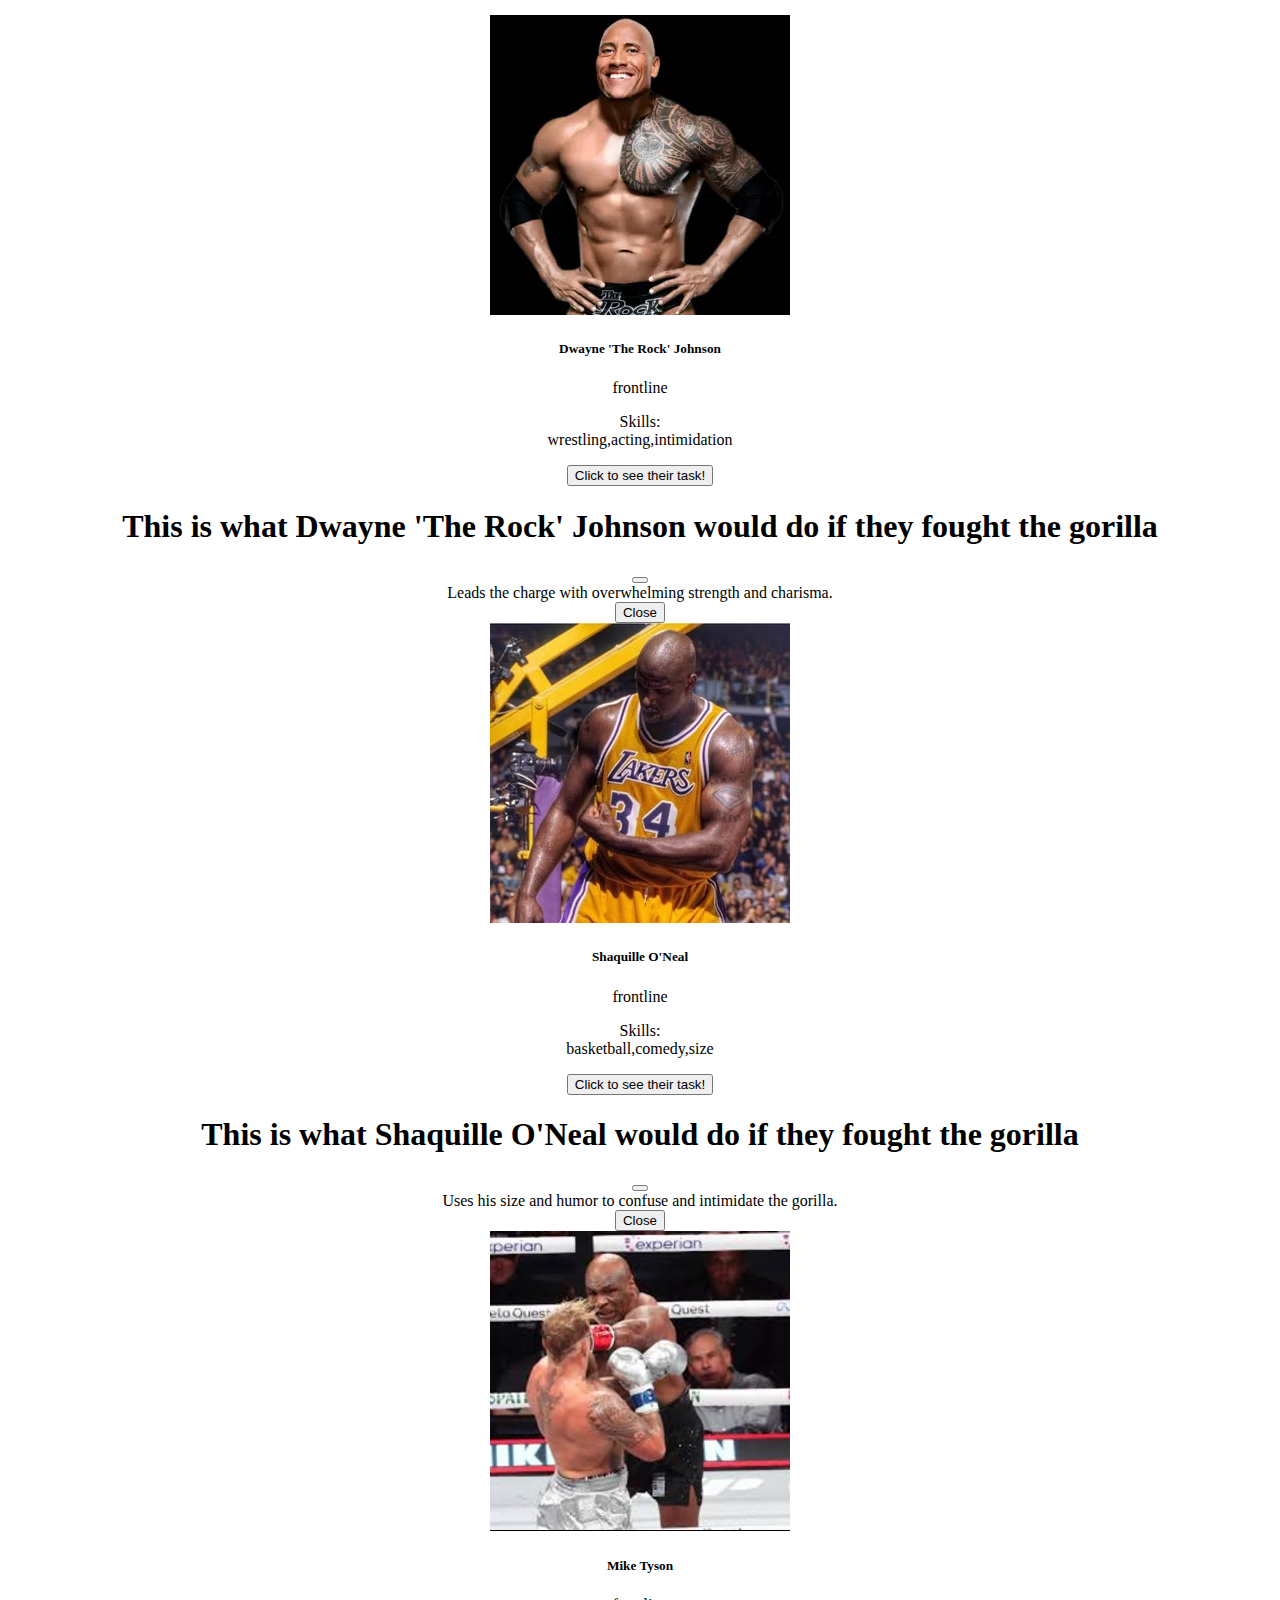
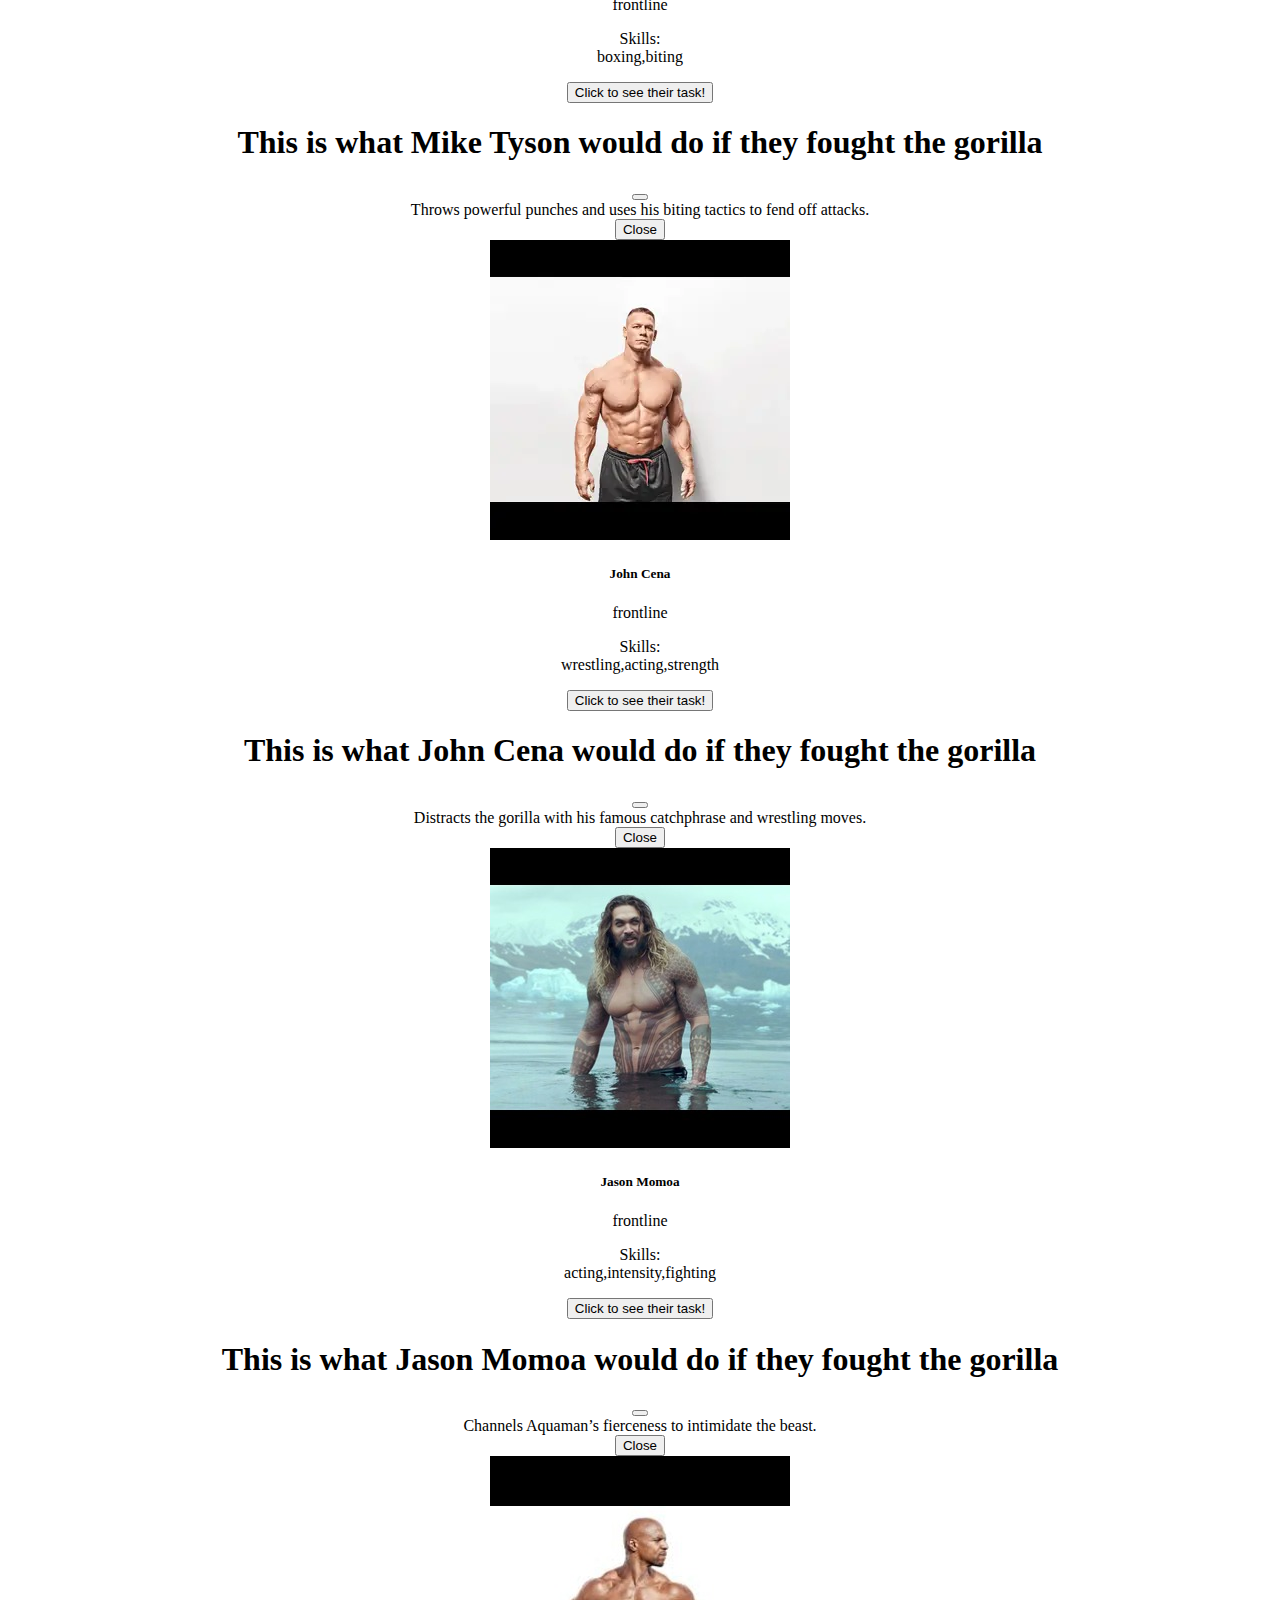
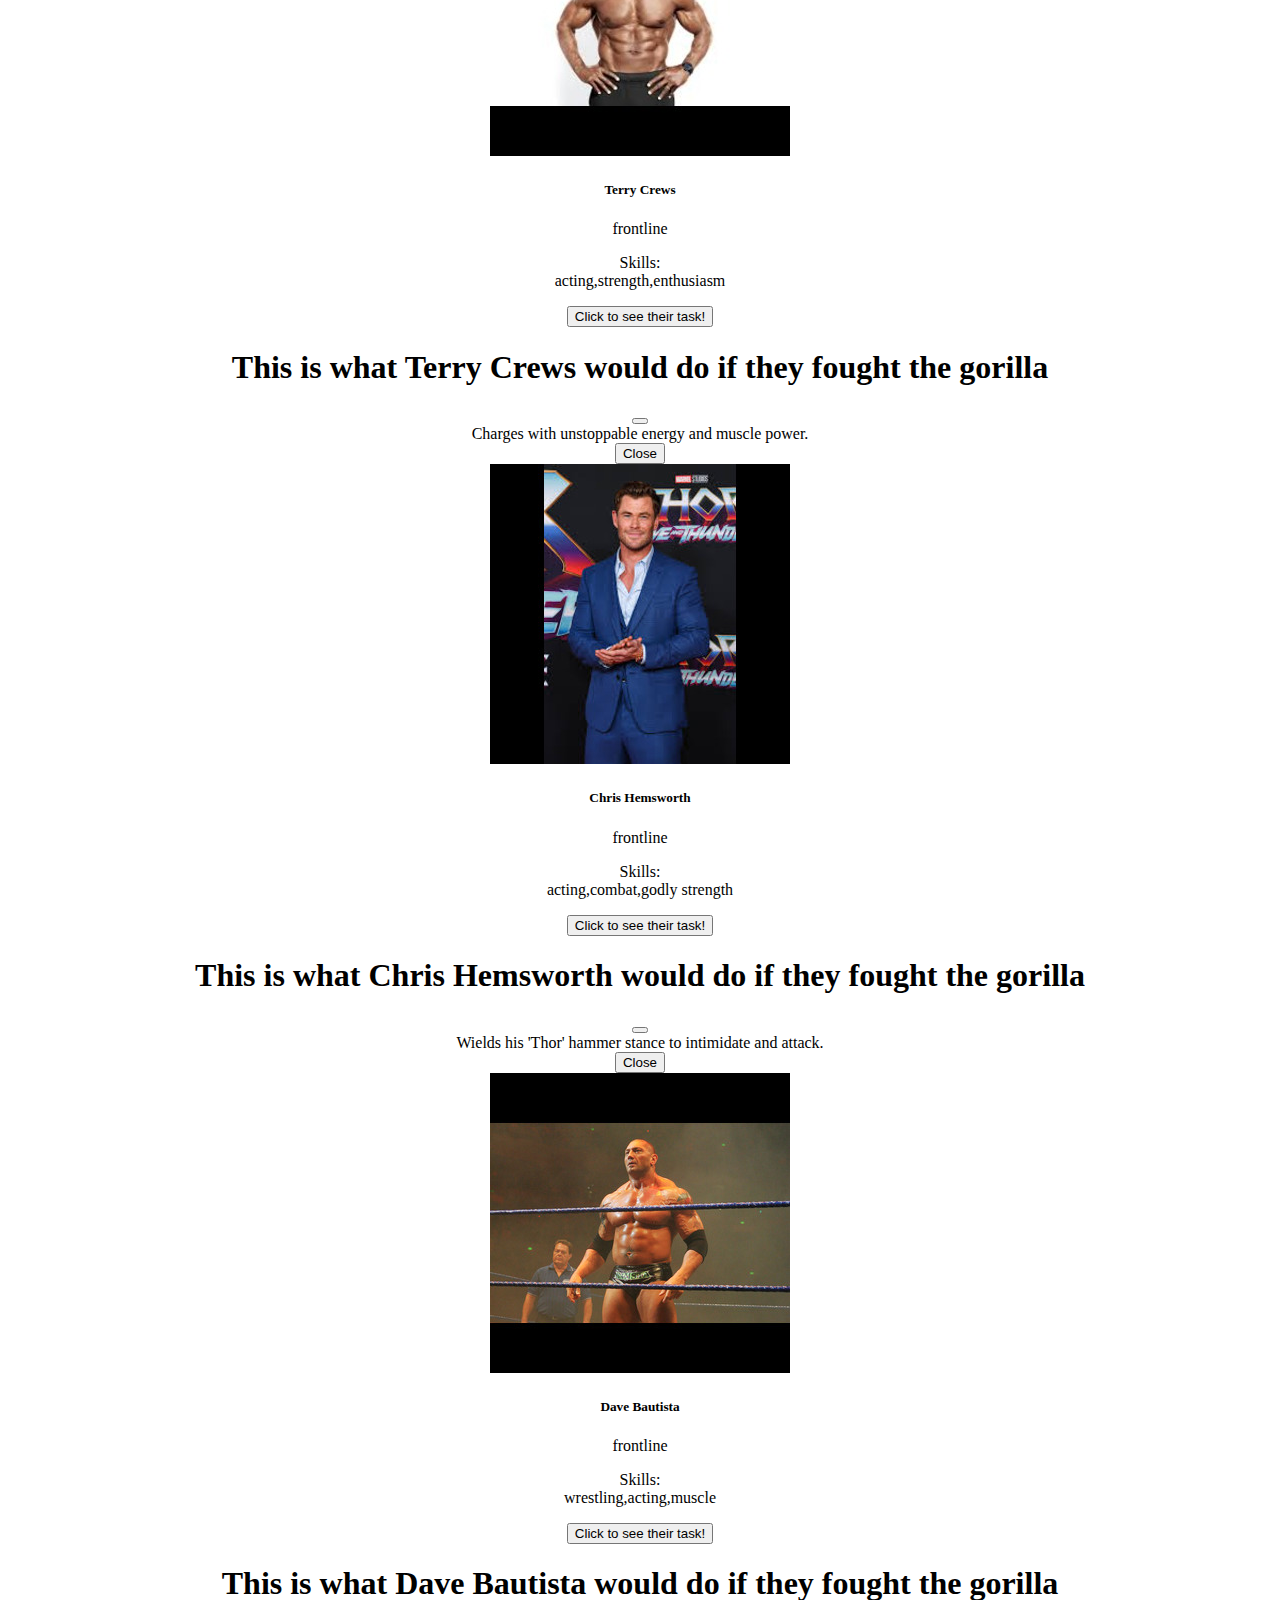
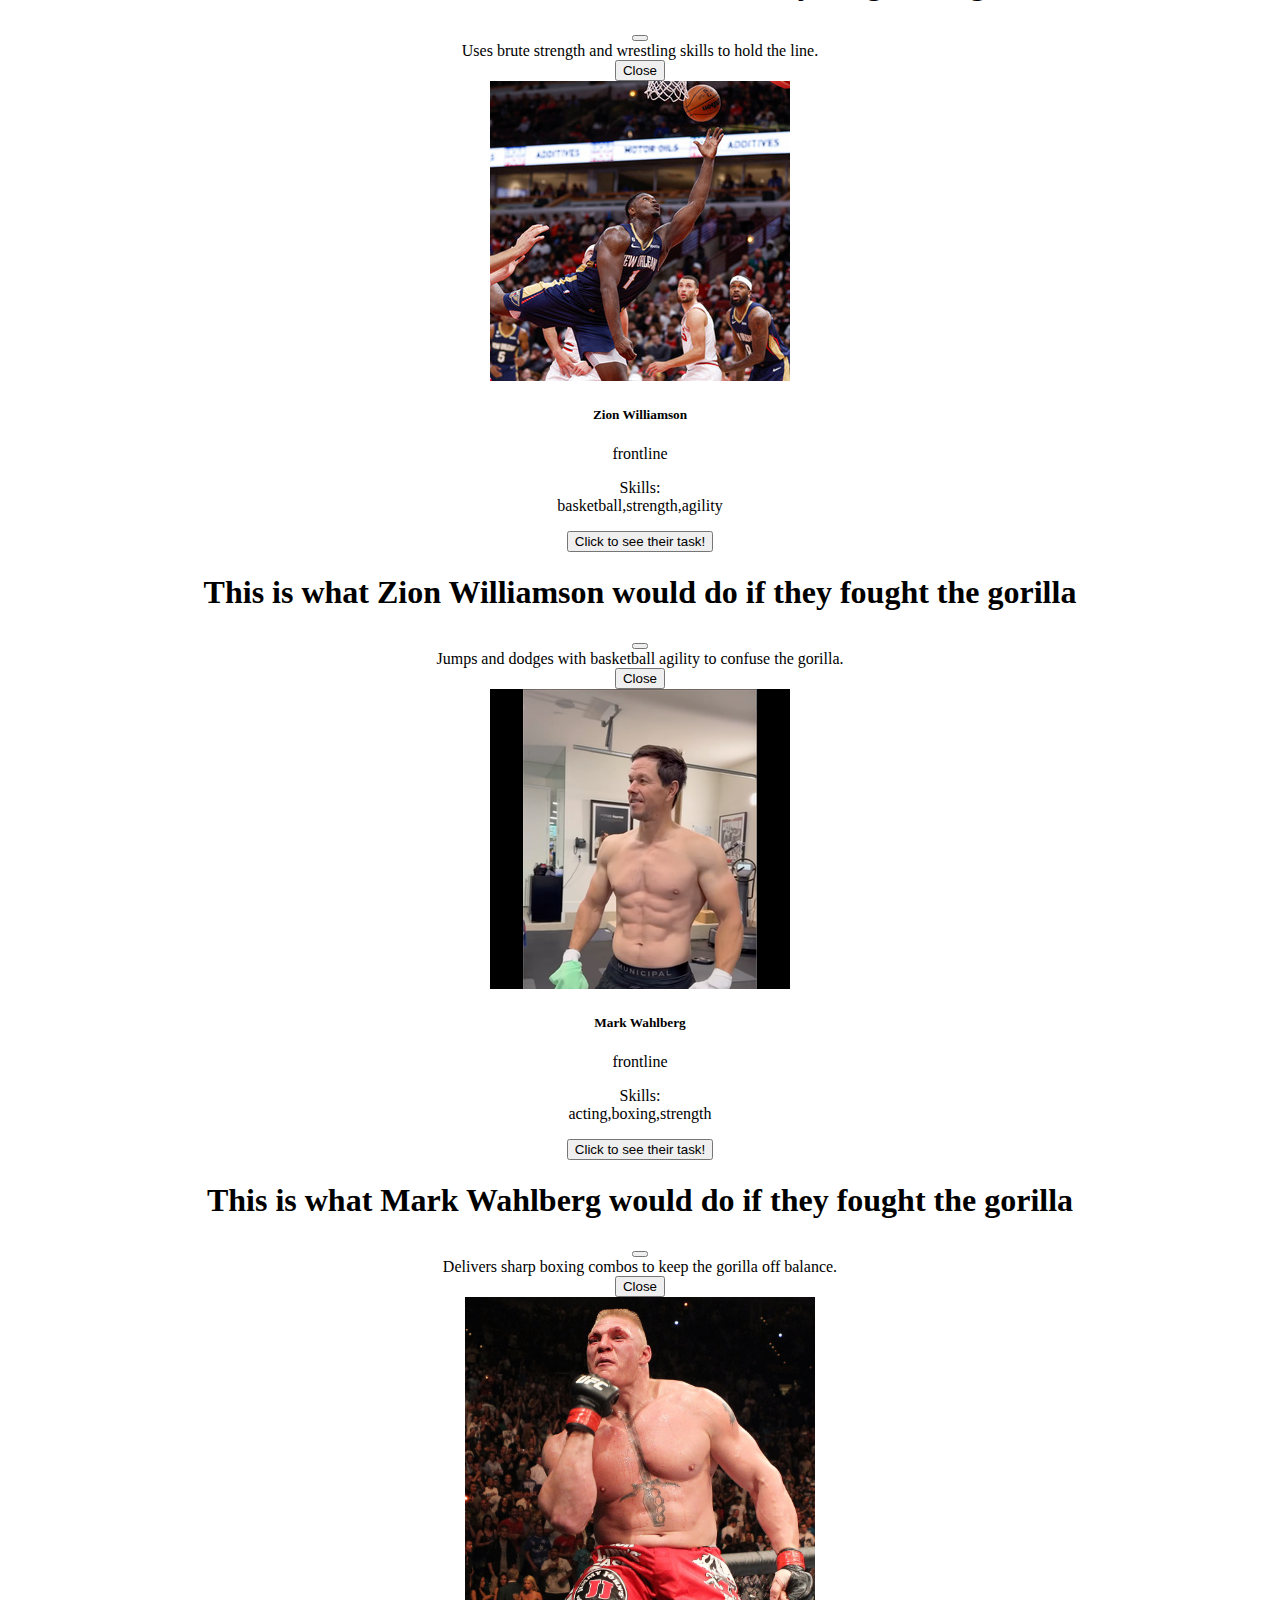
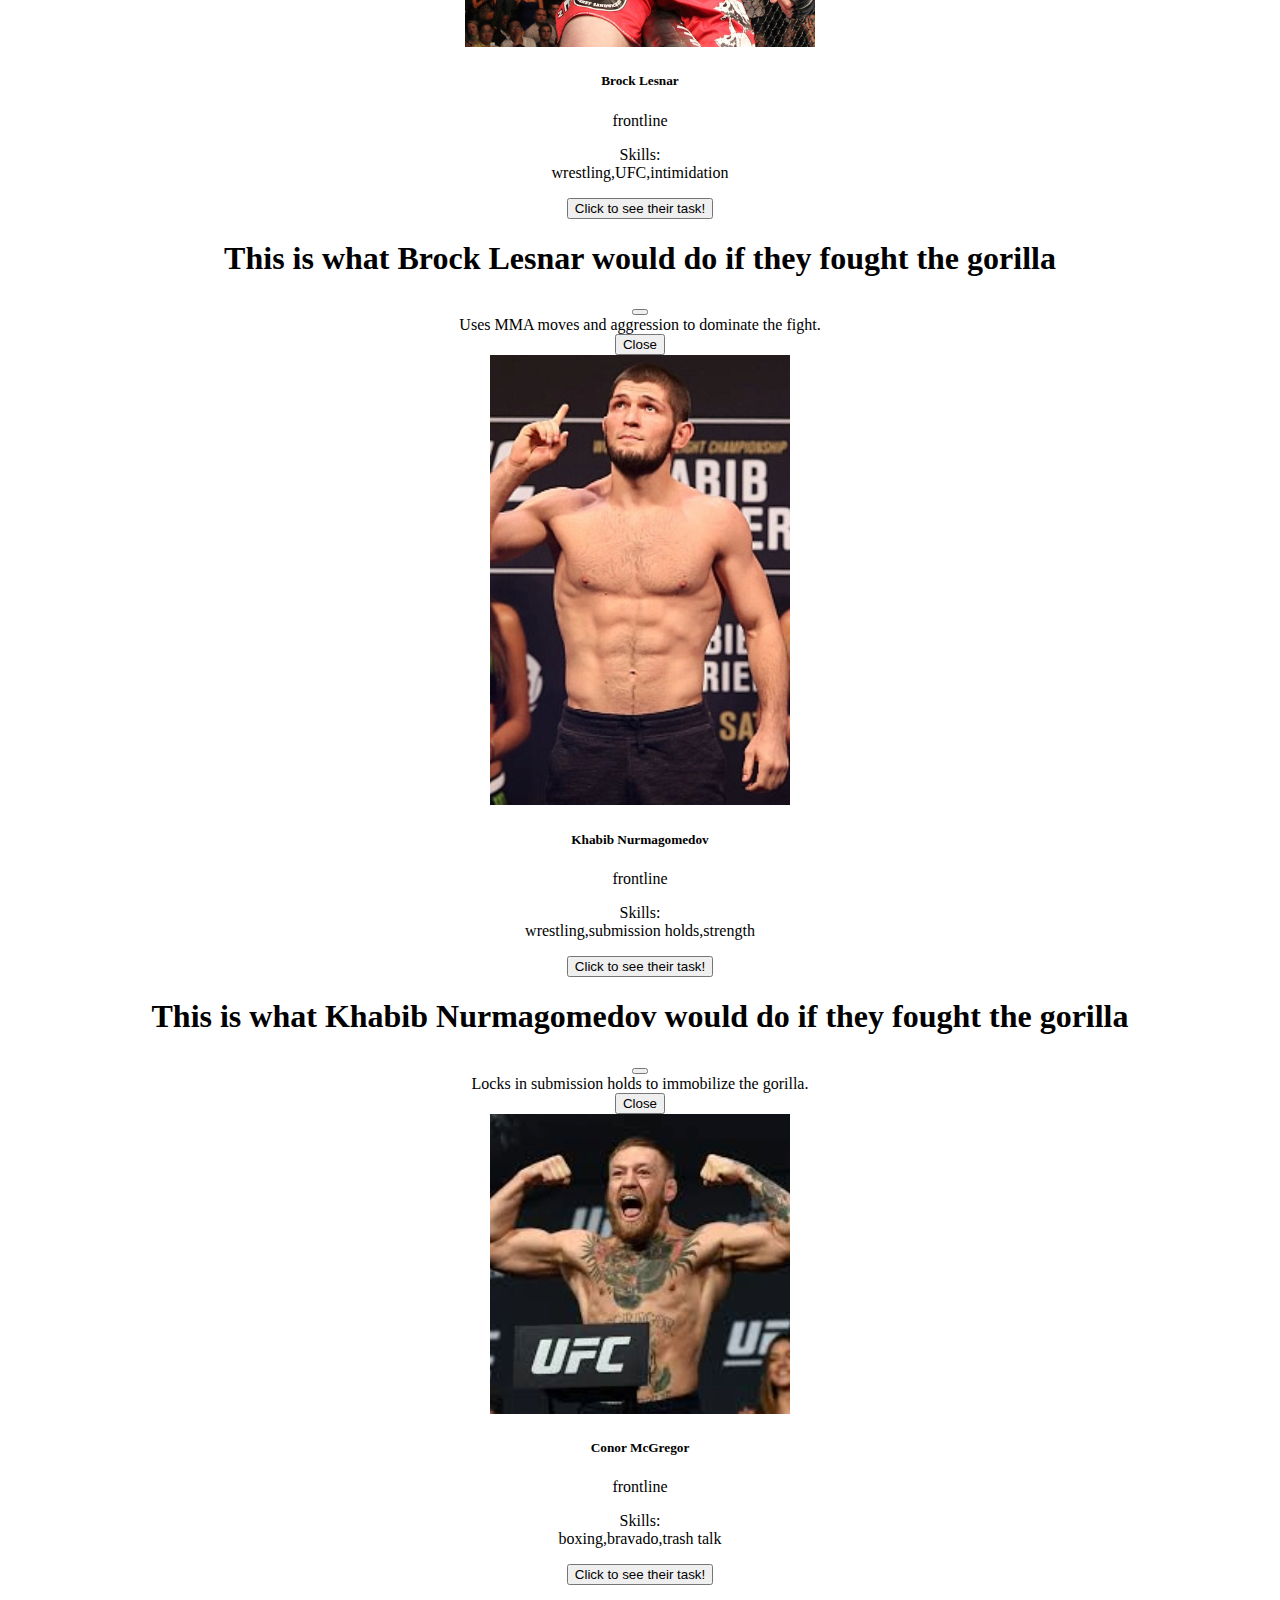
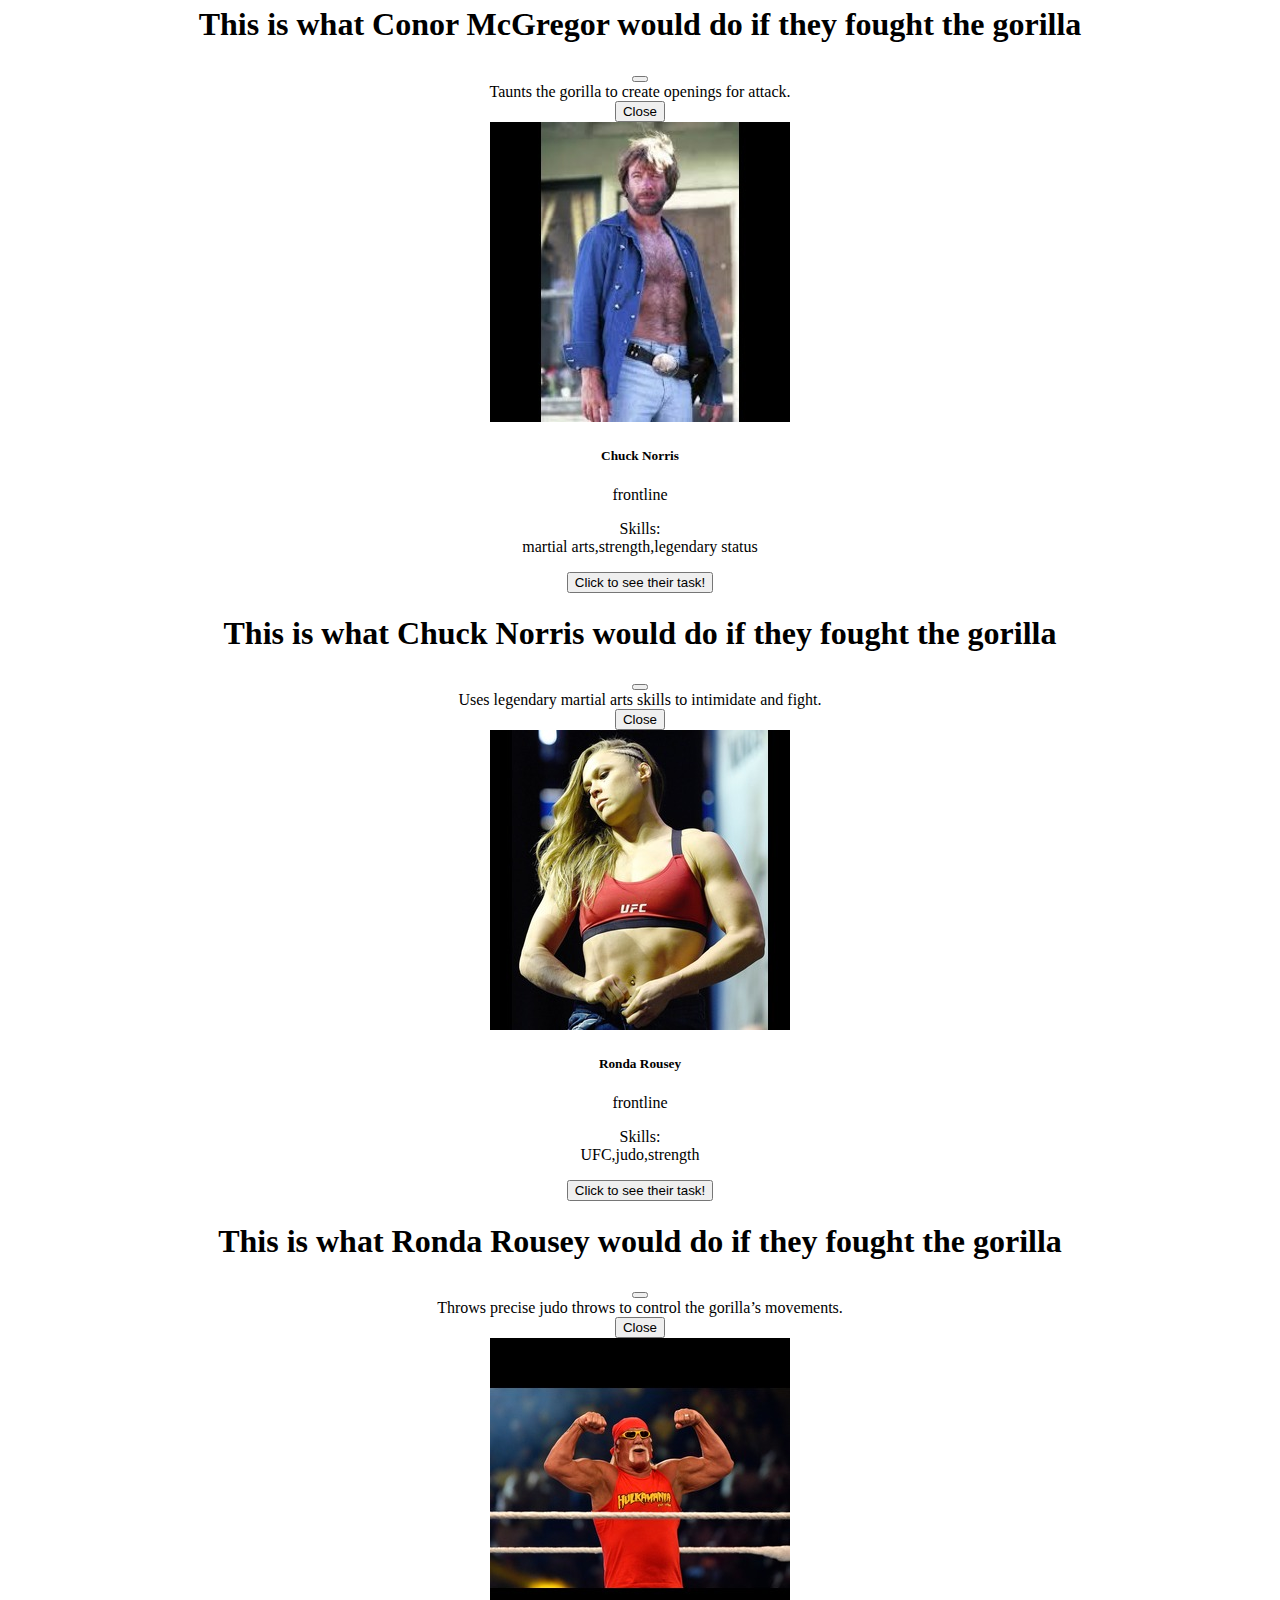
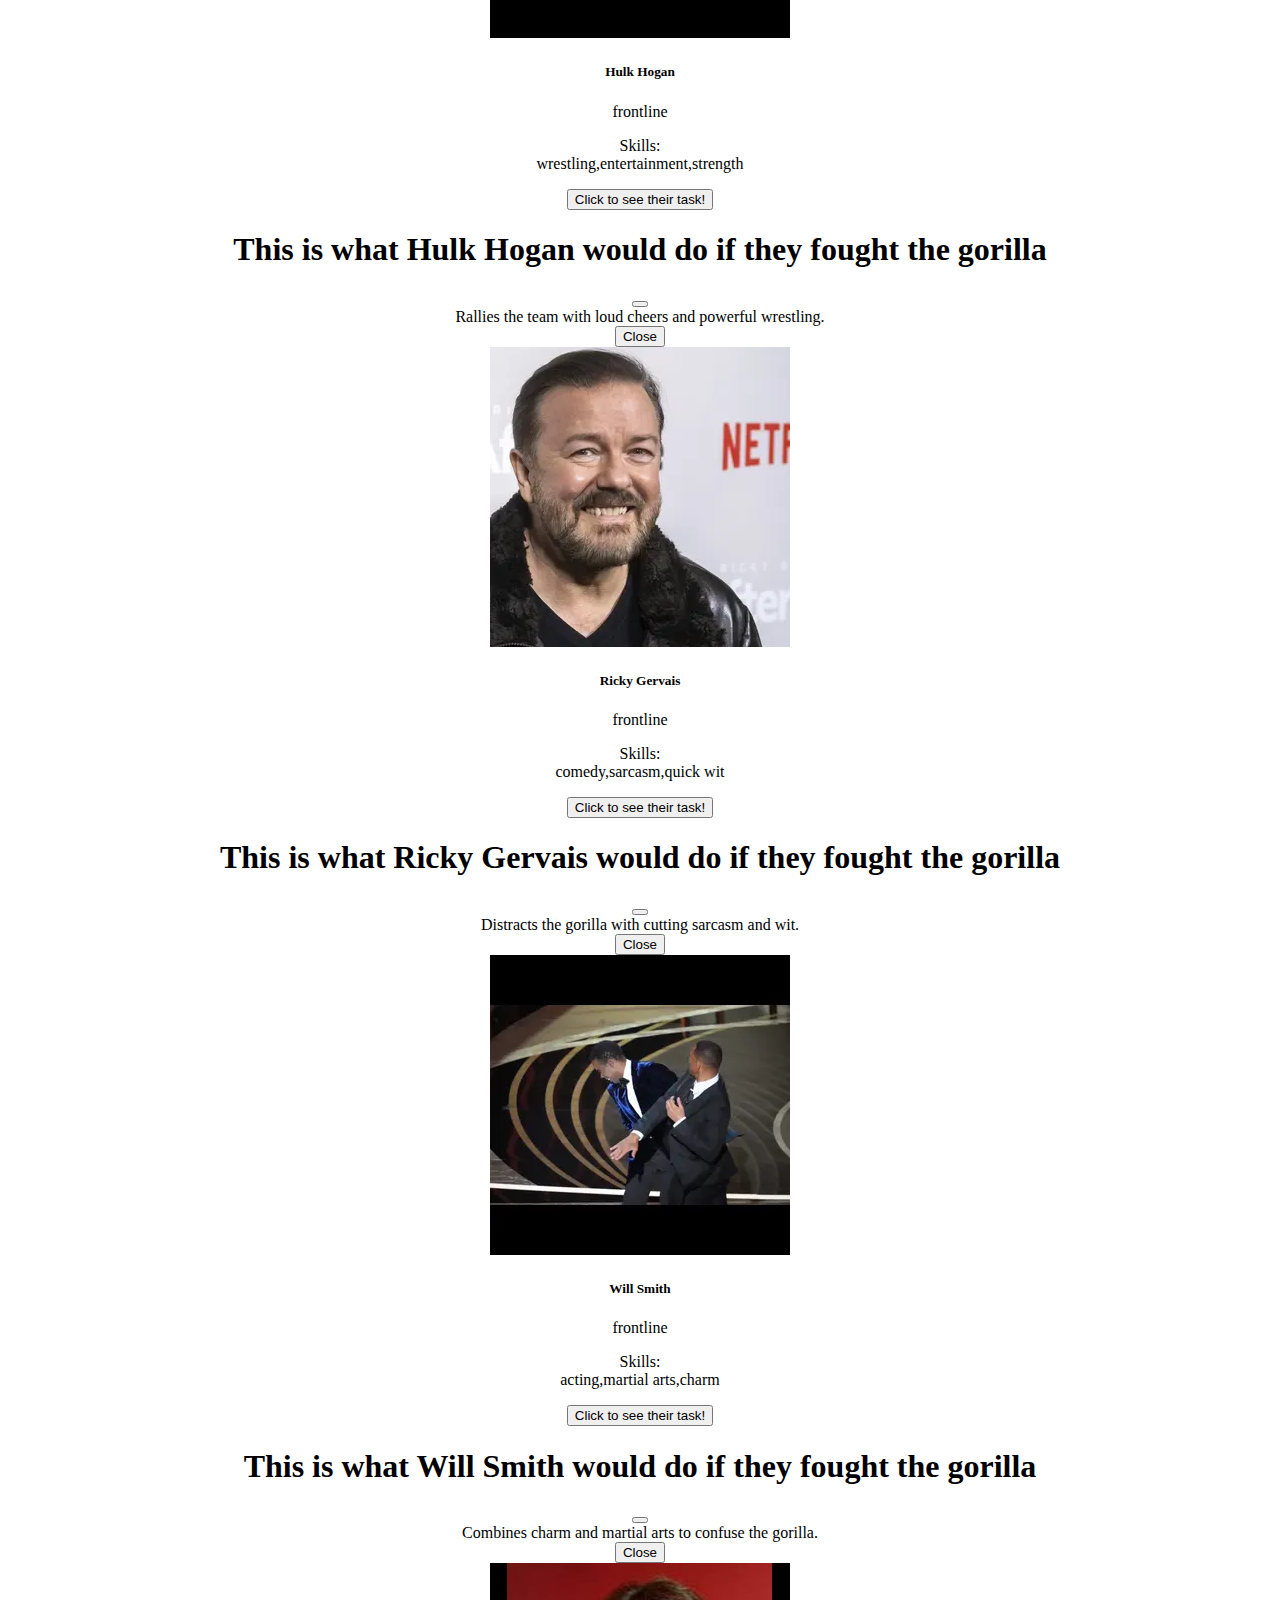
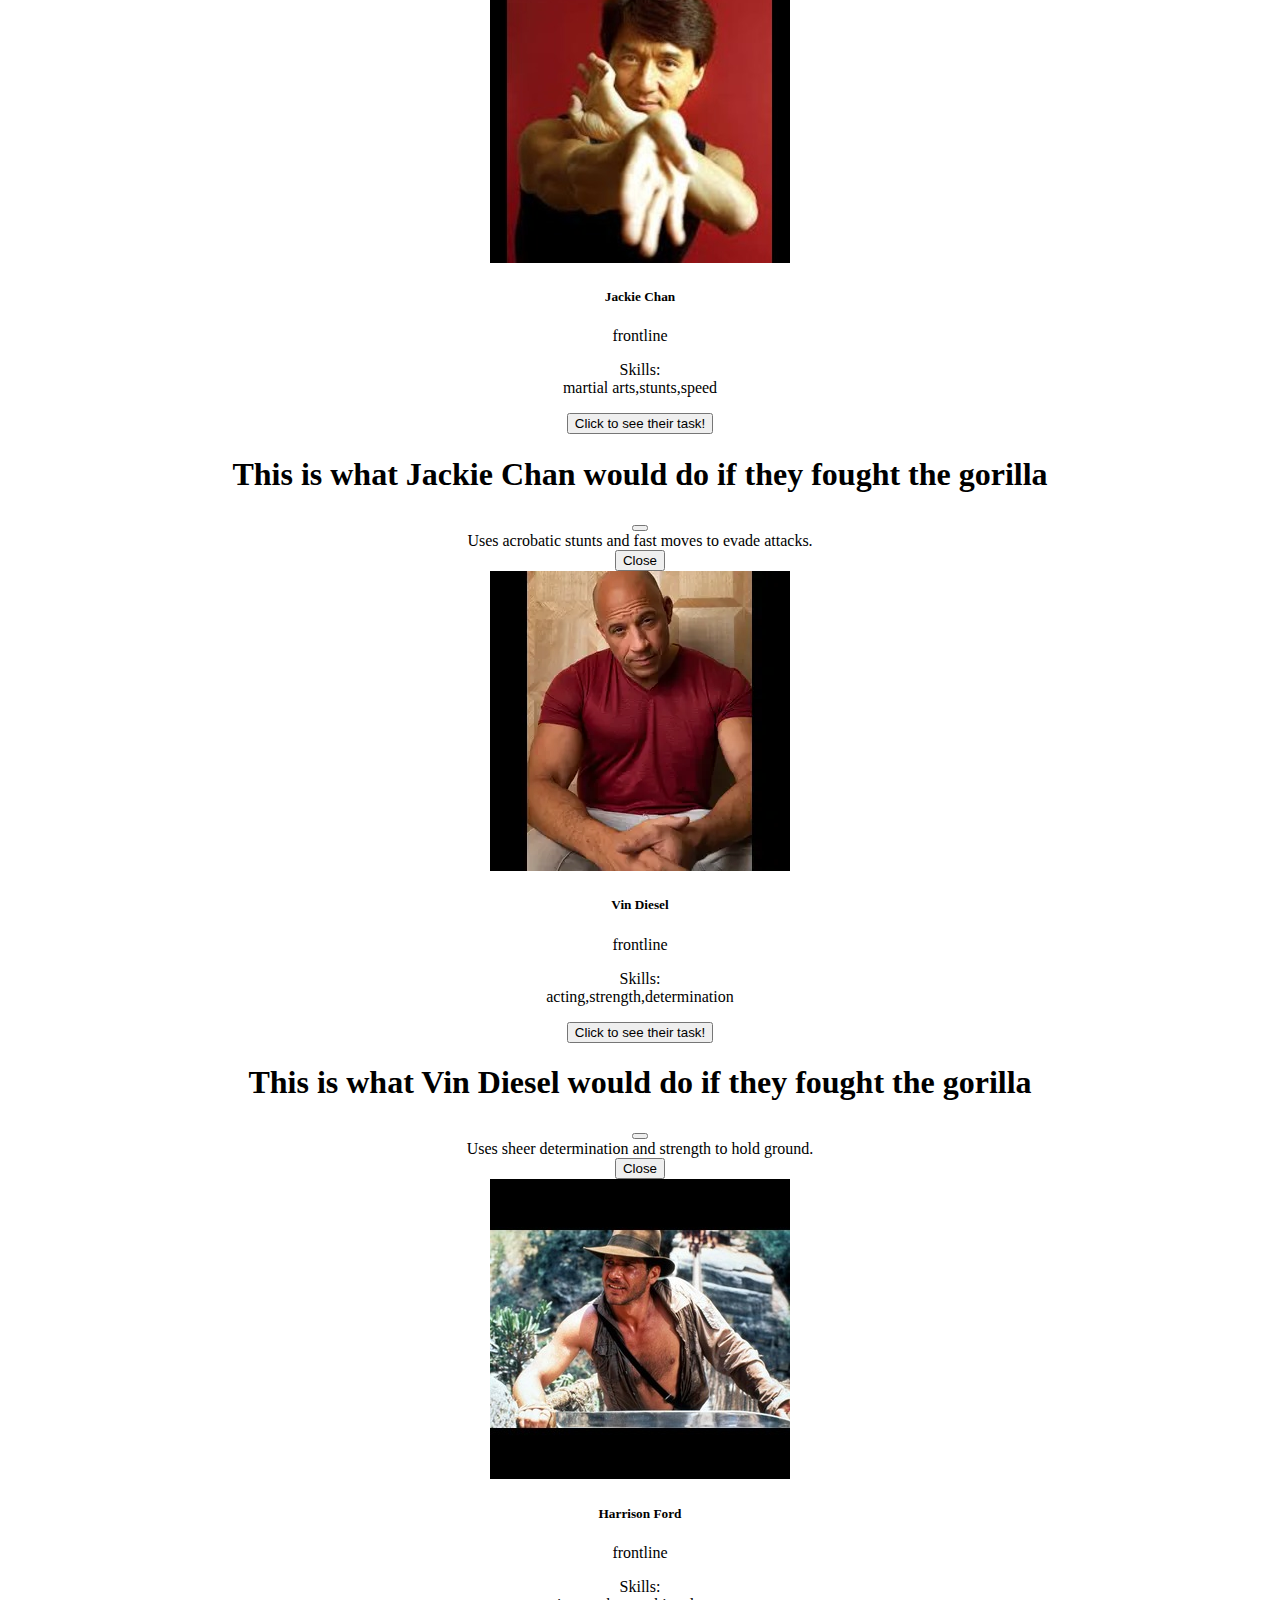
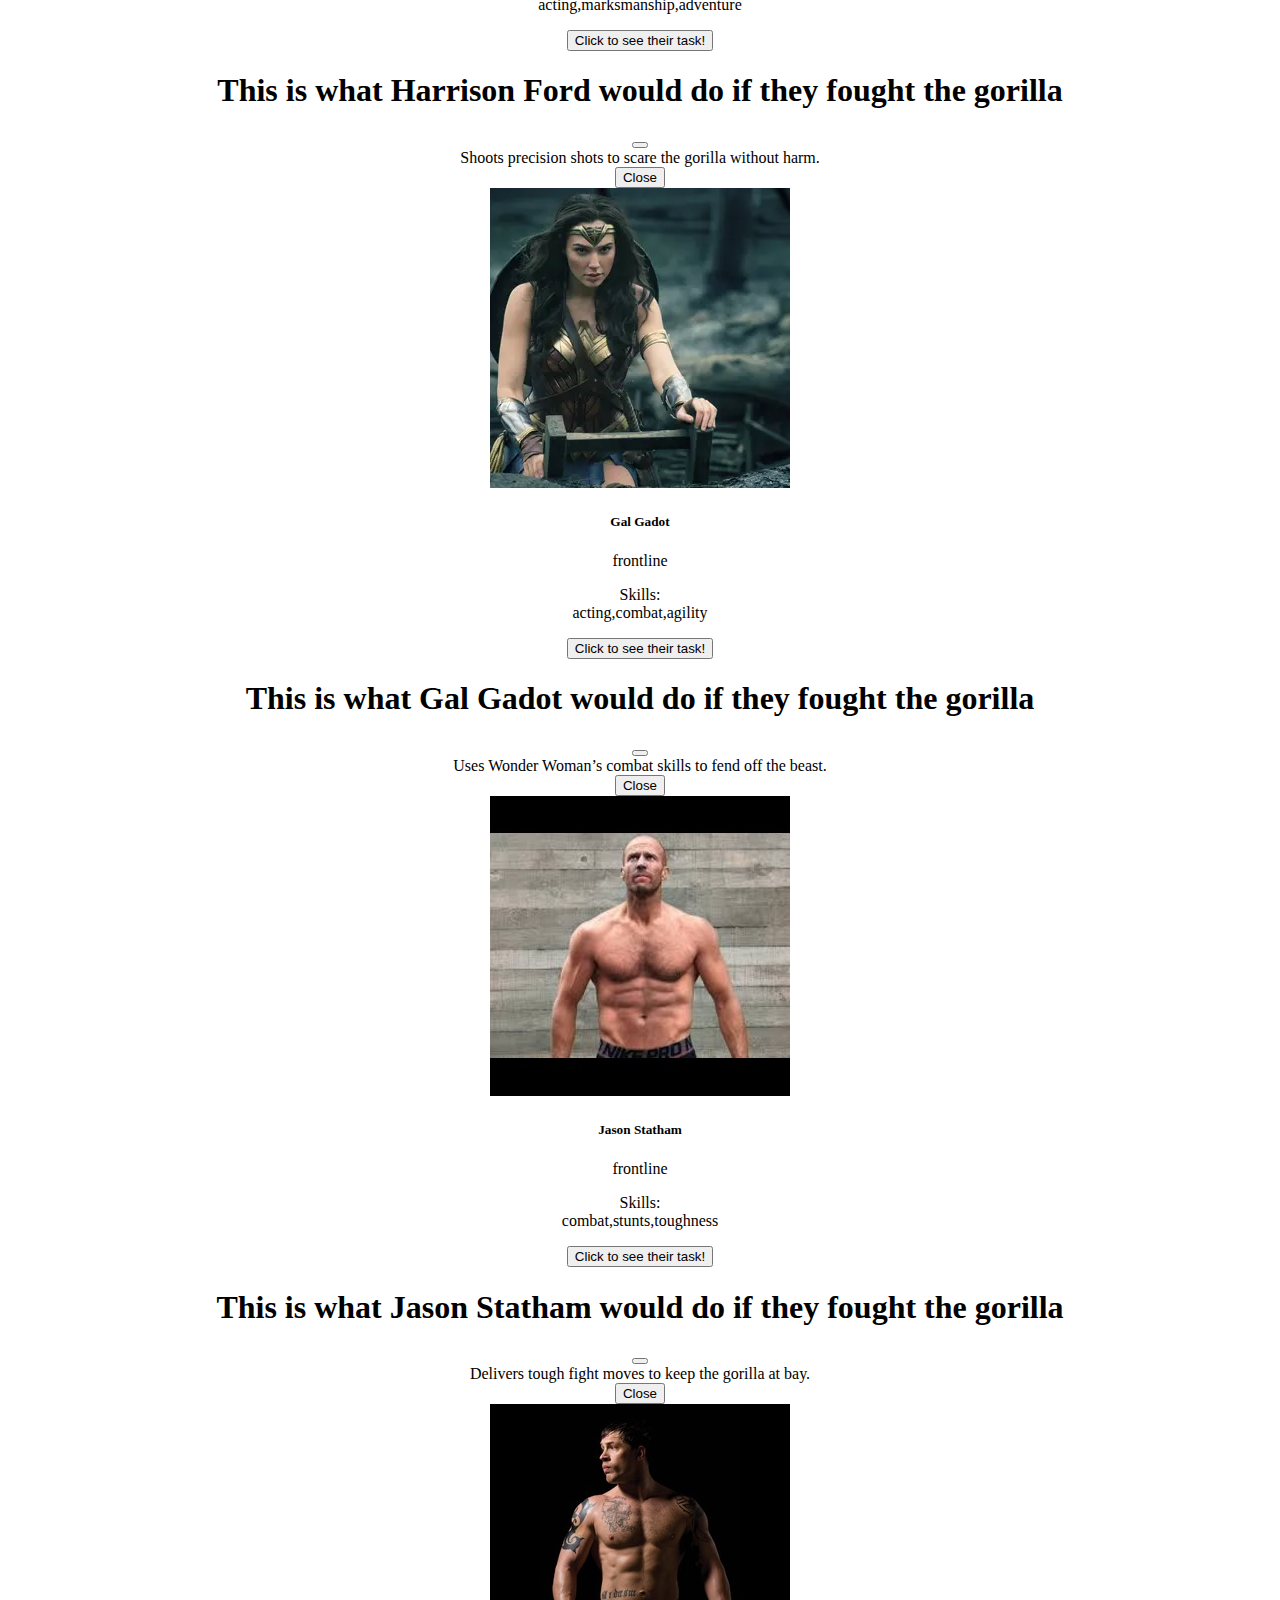
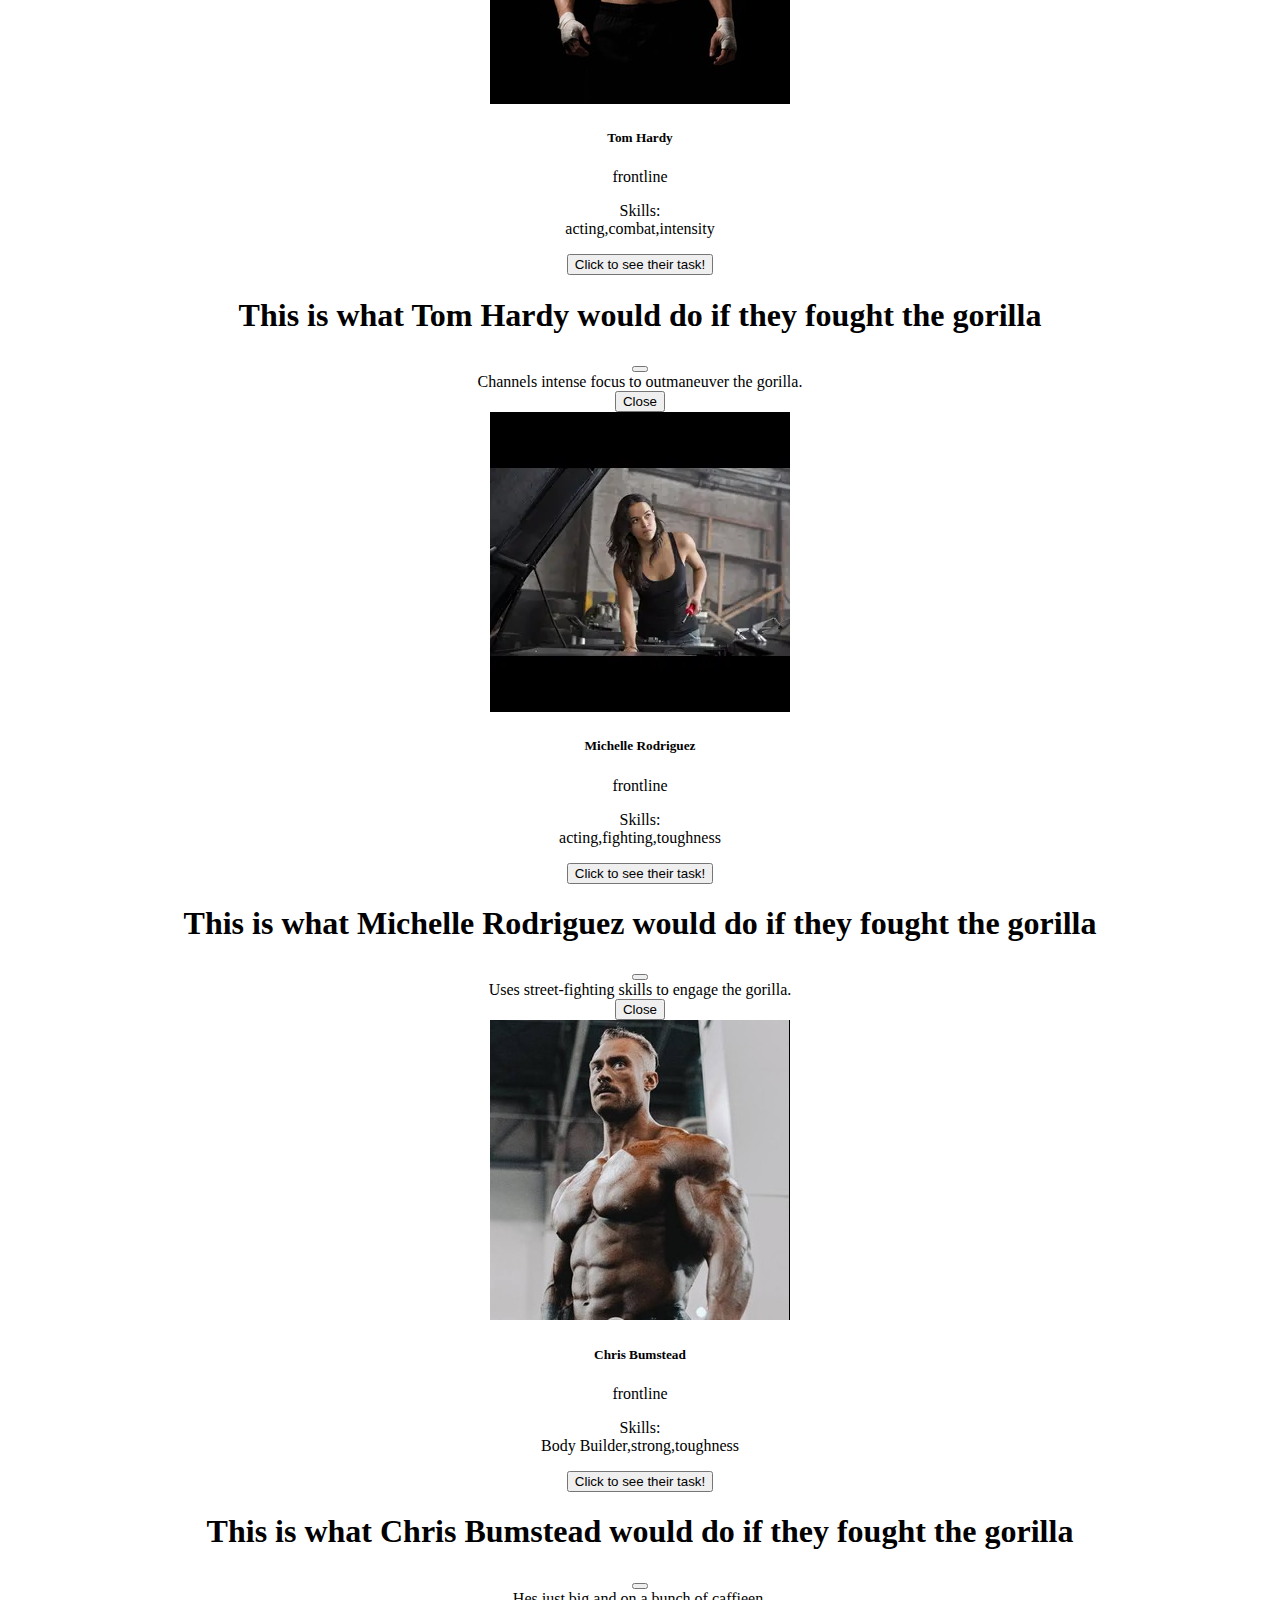
<file: index.html>
<!doctype html>
<html lang="en">
    <head>
        <title>Mets</title>
        <!-- Required meta tags -->
        <meta charset="utf-8" />
        <meta
            name="viewport"
            content="width=device-width, initial-scale=1, shrink-to-fit=no"
        />

        <!-- Bootstrap CSS v5.2.1 -->
        <link
            href="https://cdn.jsdelivr.net/npm/bootstrap@5.3.2/dist/css/bootstrap.min.css"
            rel="stylesheet"
            integrity="sha384-T3c6CoIi6uLrA9TneNEoa7RxnatzjcDSCmG1MXxSR1GAsXEV/Dwwykc2MPK8M2HN"
            crossorigin="anonymous"
        />
        <link rel="stylesheet" href="style.css">
    </head>

    <body>
        <header>
            <!-- place navbar here -->
        </header>
        <main class="container">
<div id="rosterGrid" class="row g-3">
</div>
        </main>
        <footer>
            <!-- place footer here -->
        </footer>
        <!-- Bootstrap JavaScript Libraries -->
        <script
            src="https://cdn.jsdelivr.net/npm/@popperjs/core@2.11.8/dist/umd/popper.min.js"
            integrity="sha384-I7E8VVD/ismYTF4hNIPjVp/Zjvgyol6VFvRkX/vR+Vc4jQkC+hVqc2pM8ODewa9r"
            crossorigin="anonymous"
        ></script>

        <script
            src="https://cdn.jsdelivr.net/npm/bootstrap@5.3.2/dist/js/bootstrap.min.js"
            integrity="sha384-BBtl+eGJRgqQAUMxJ7pMwbEyER4l1g+O15P+16Ep7Q9Q+zqX6gSbd85u4mG4QzX+"
            crossorigin="anonymous"
        ></script>
        <script src="players.js"></script>
        <script src="rosters.js"></script>
    </body>
</html>
</file>
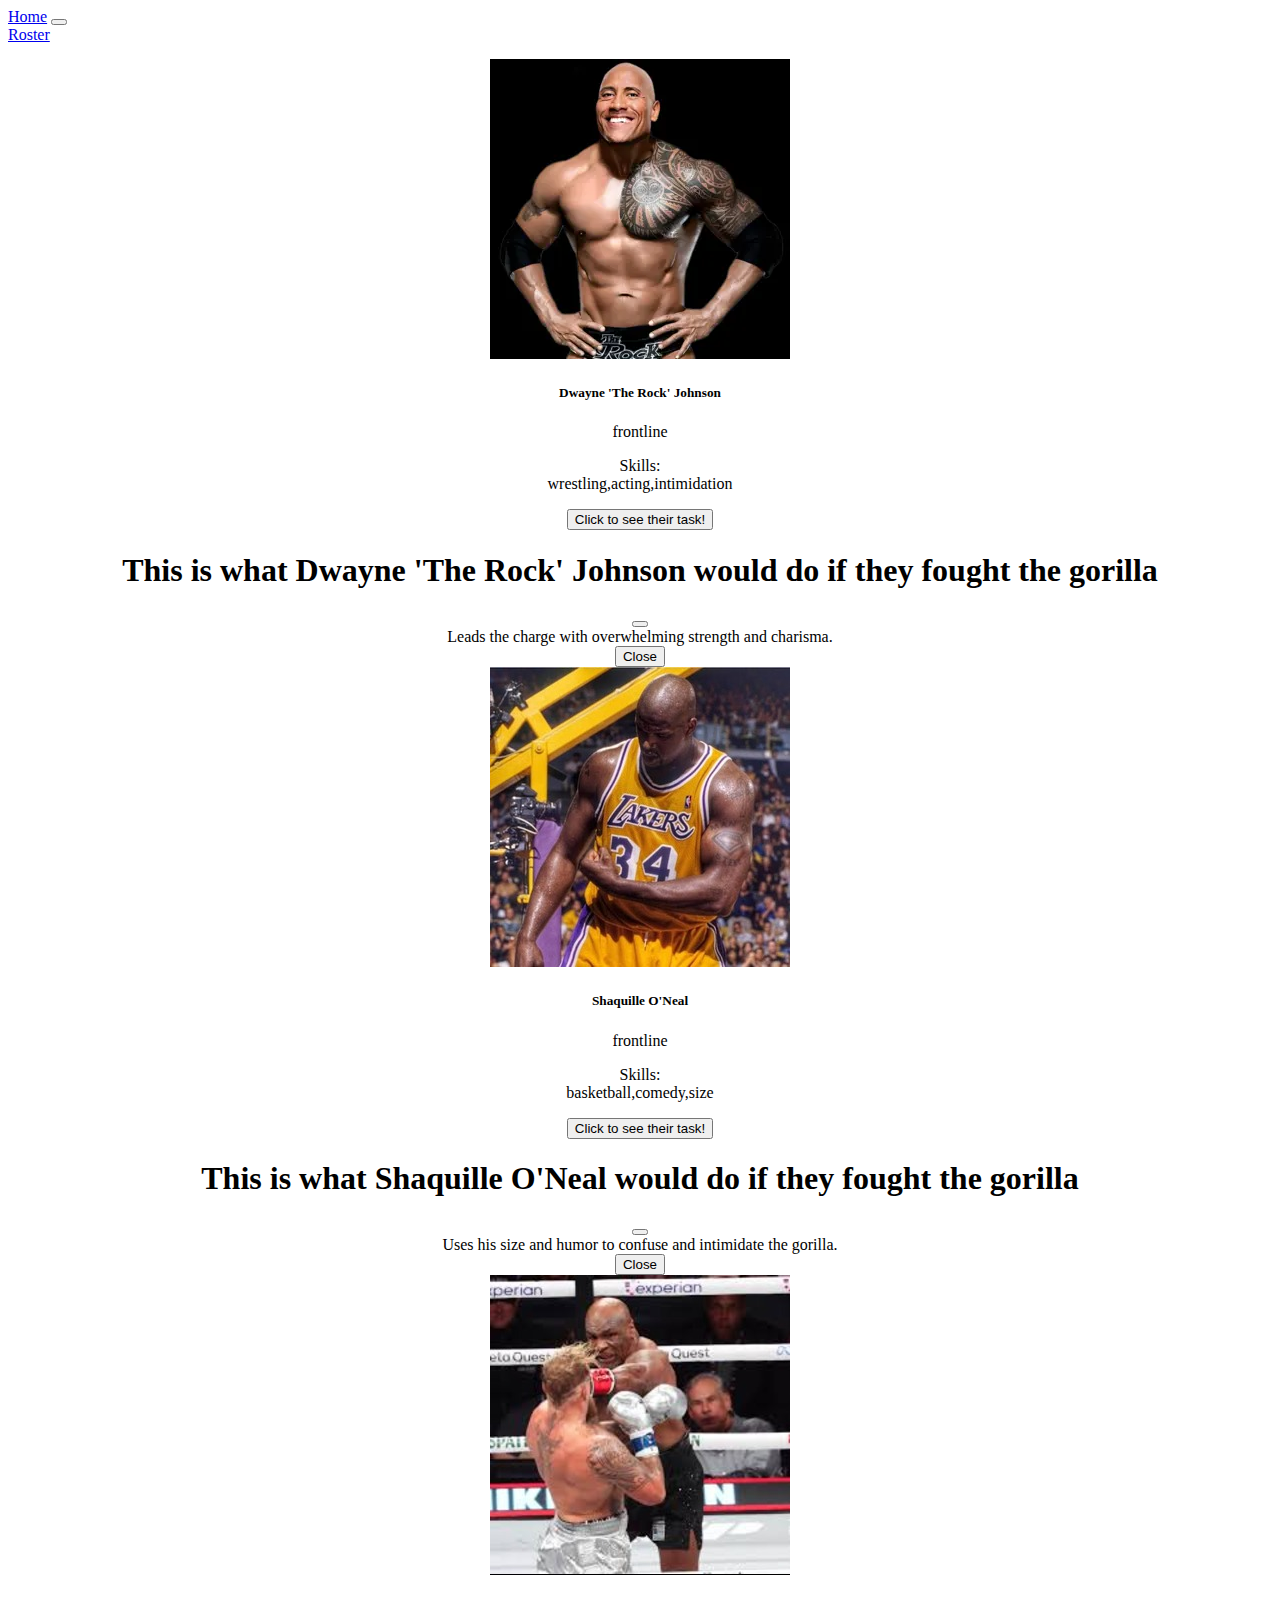
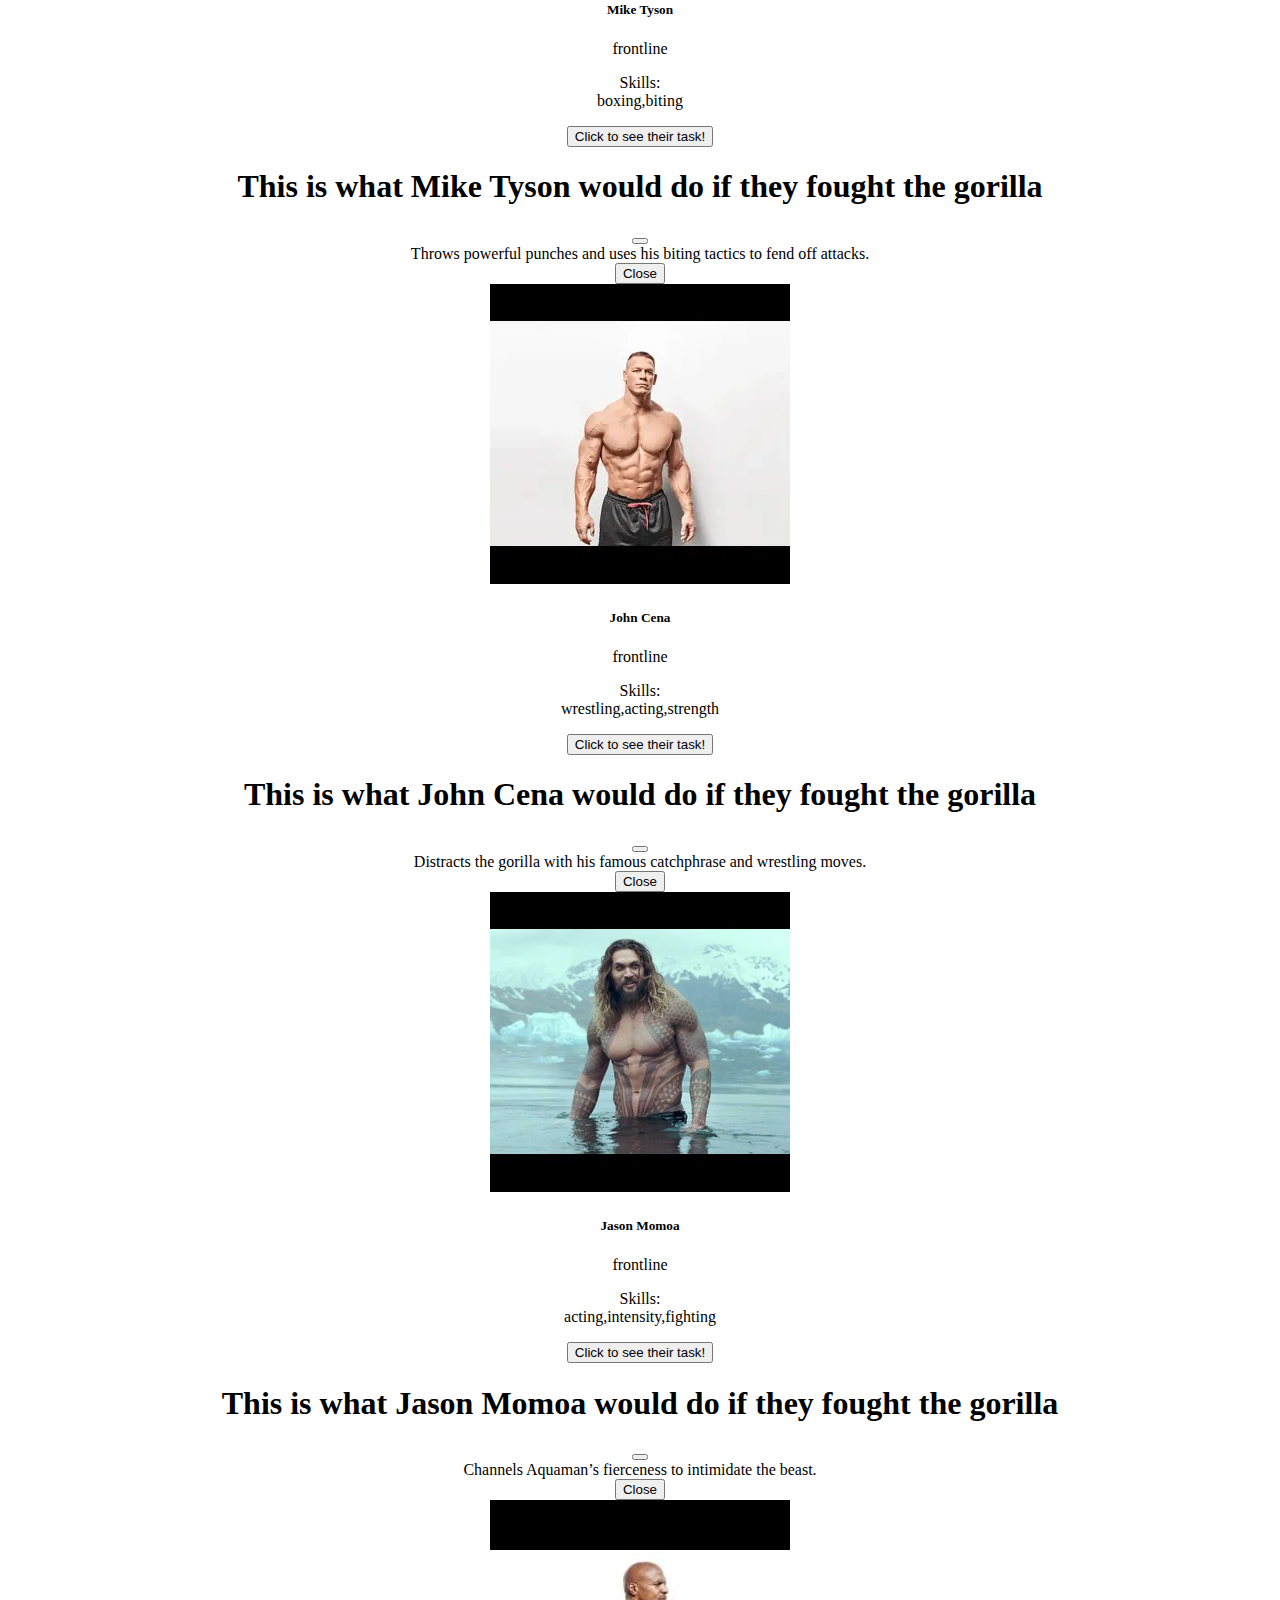
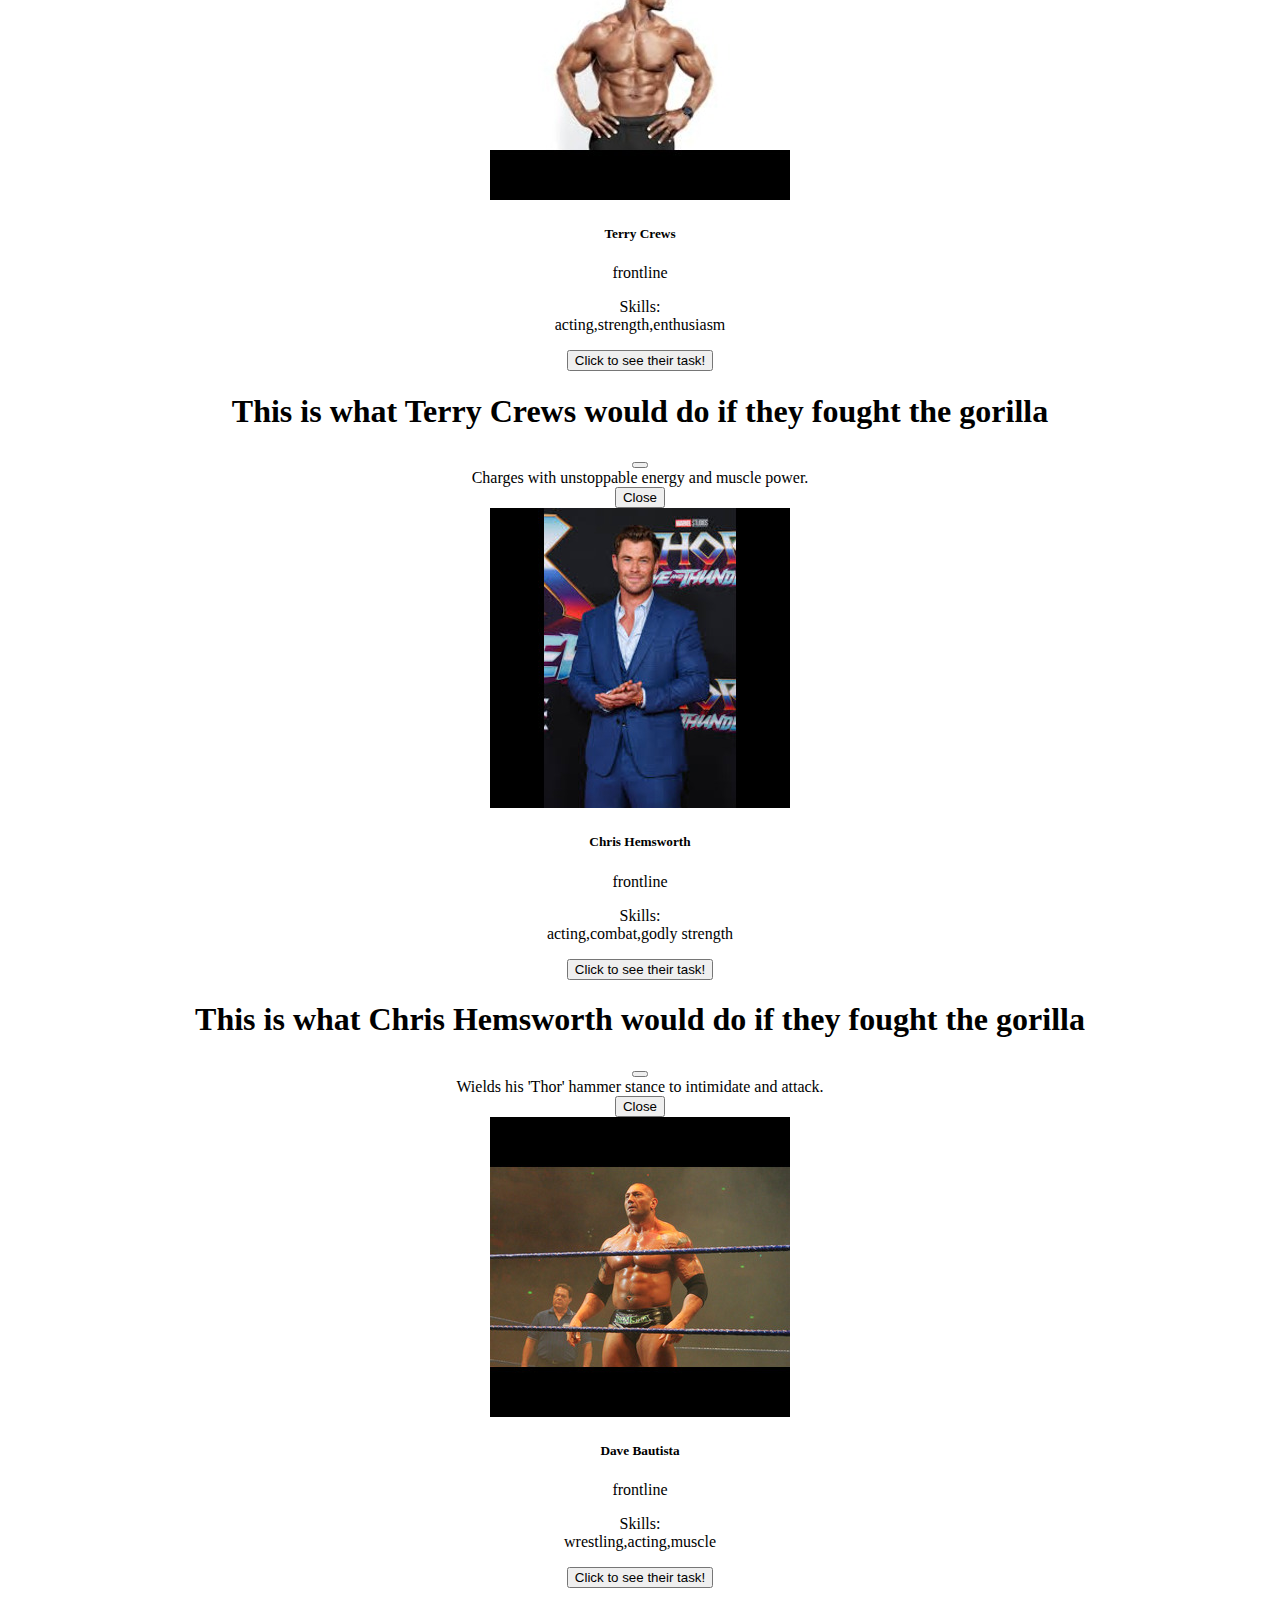
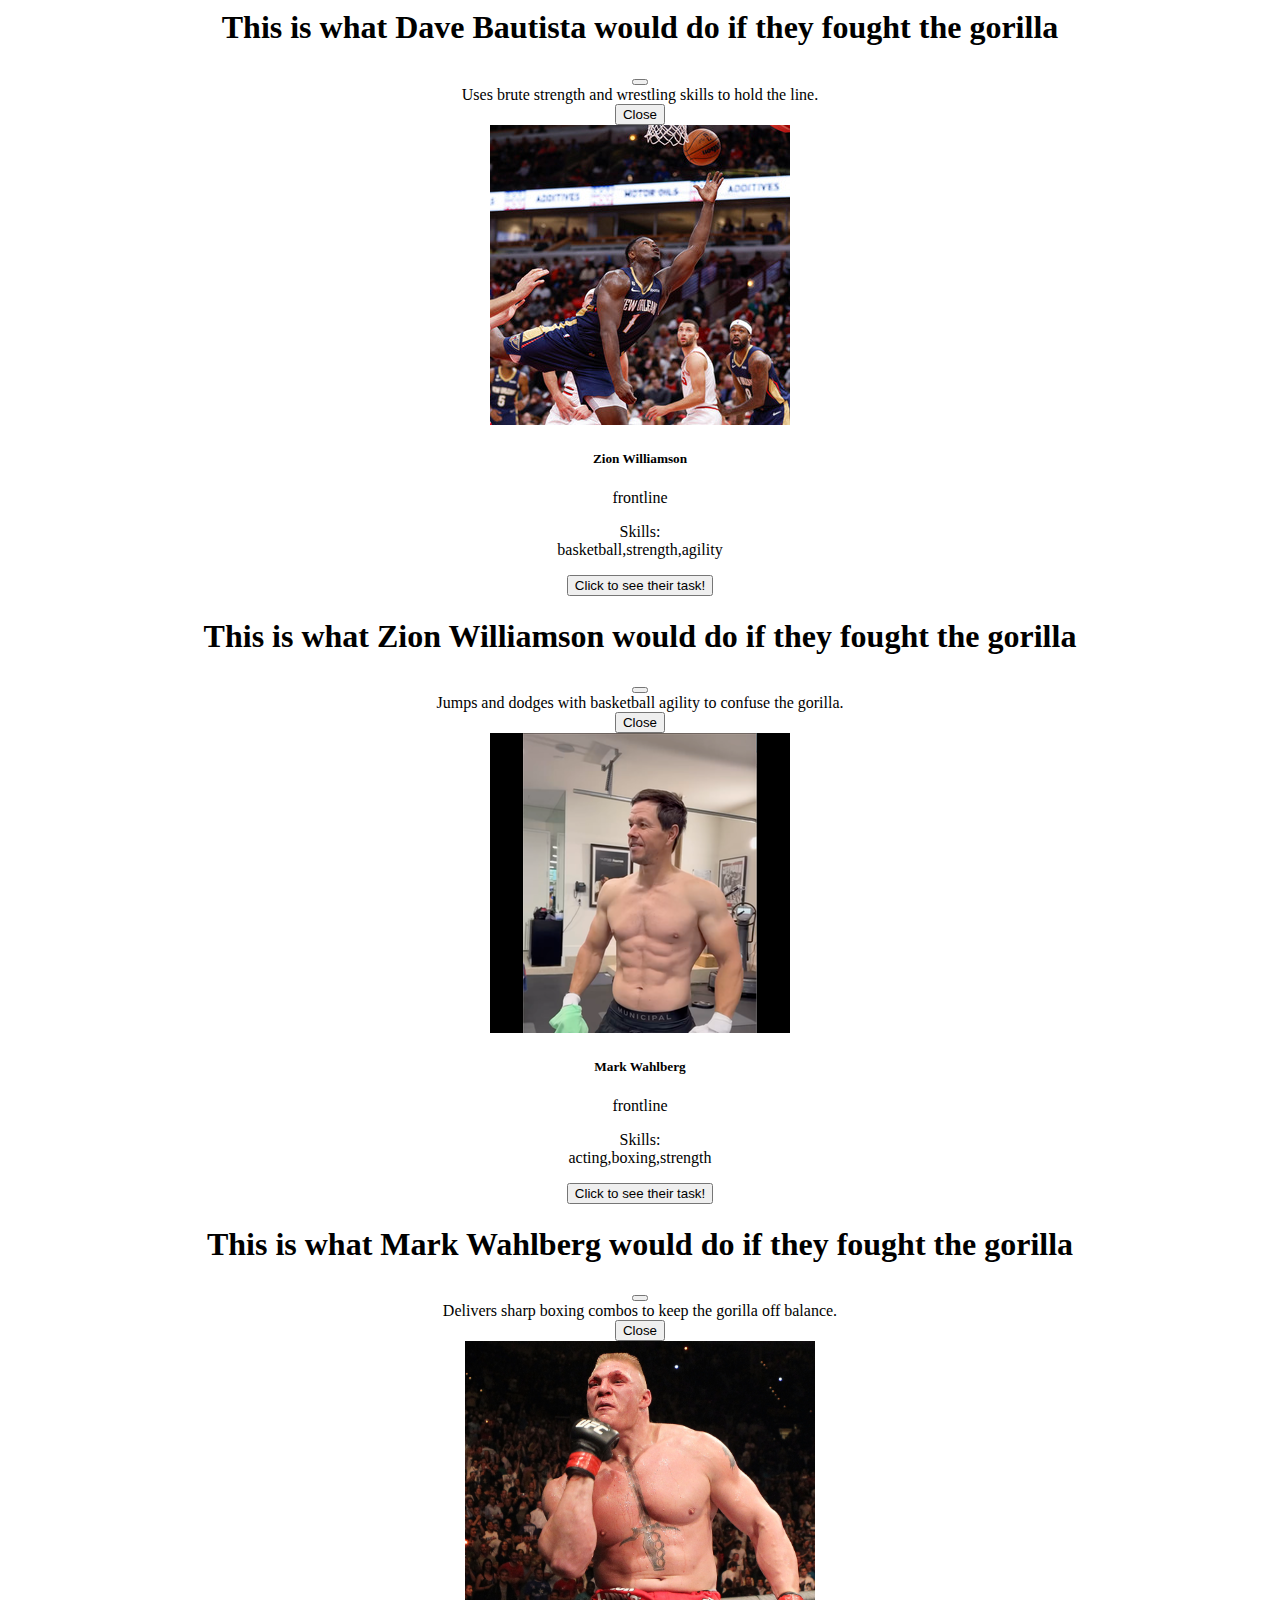
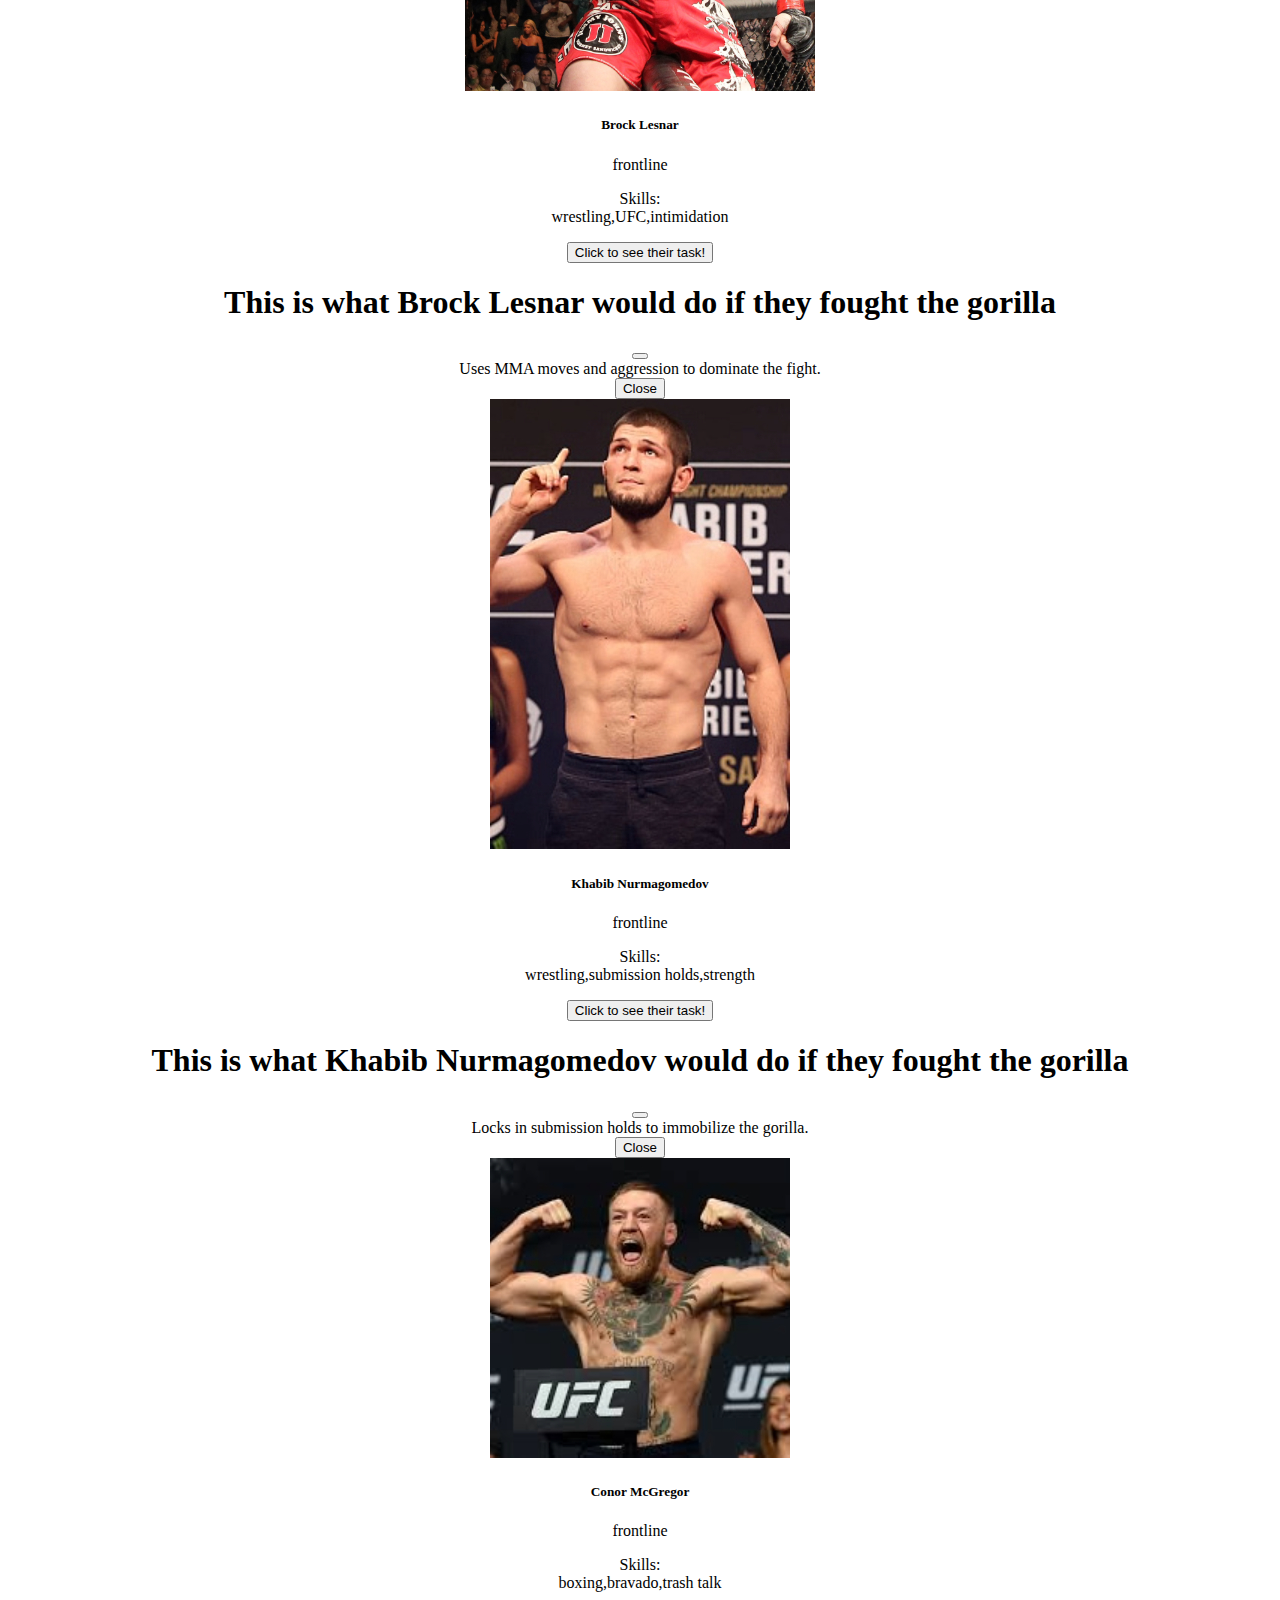
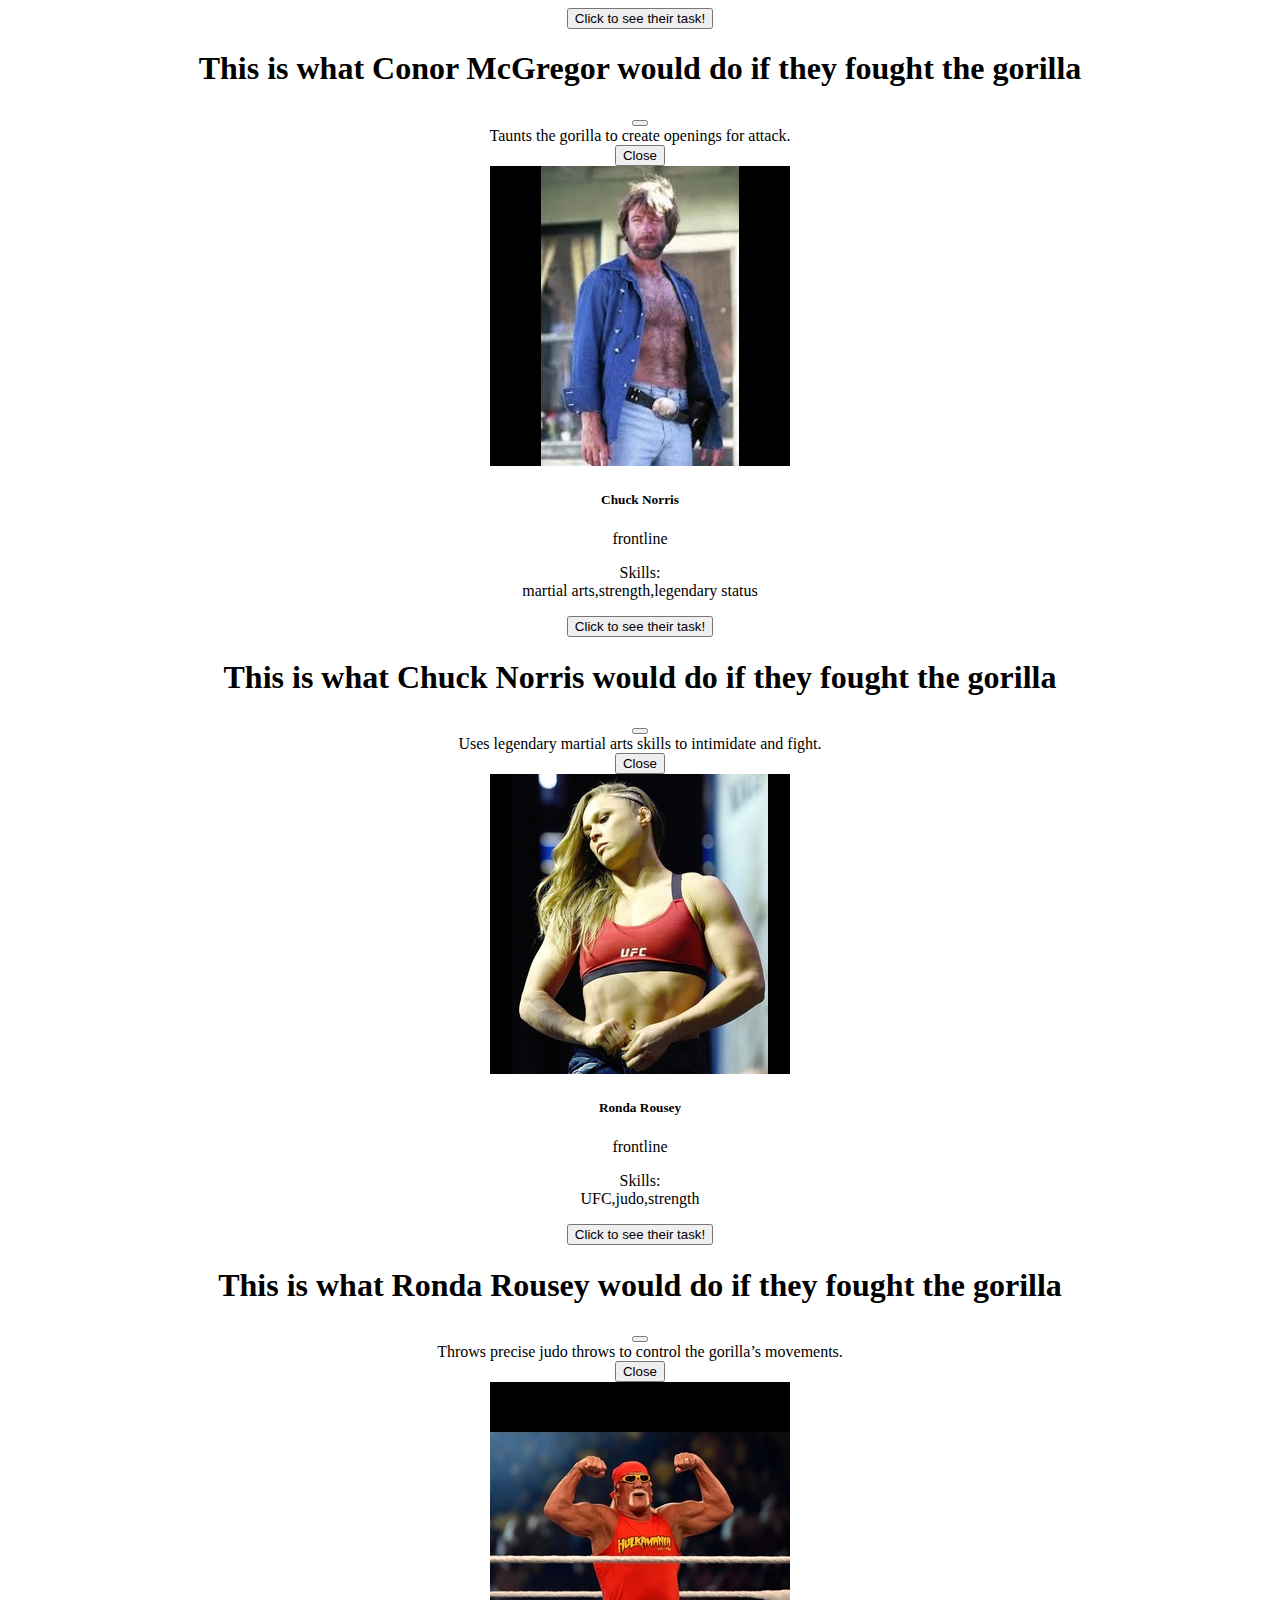
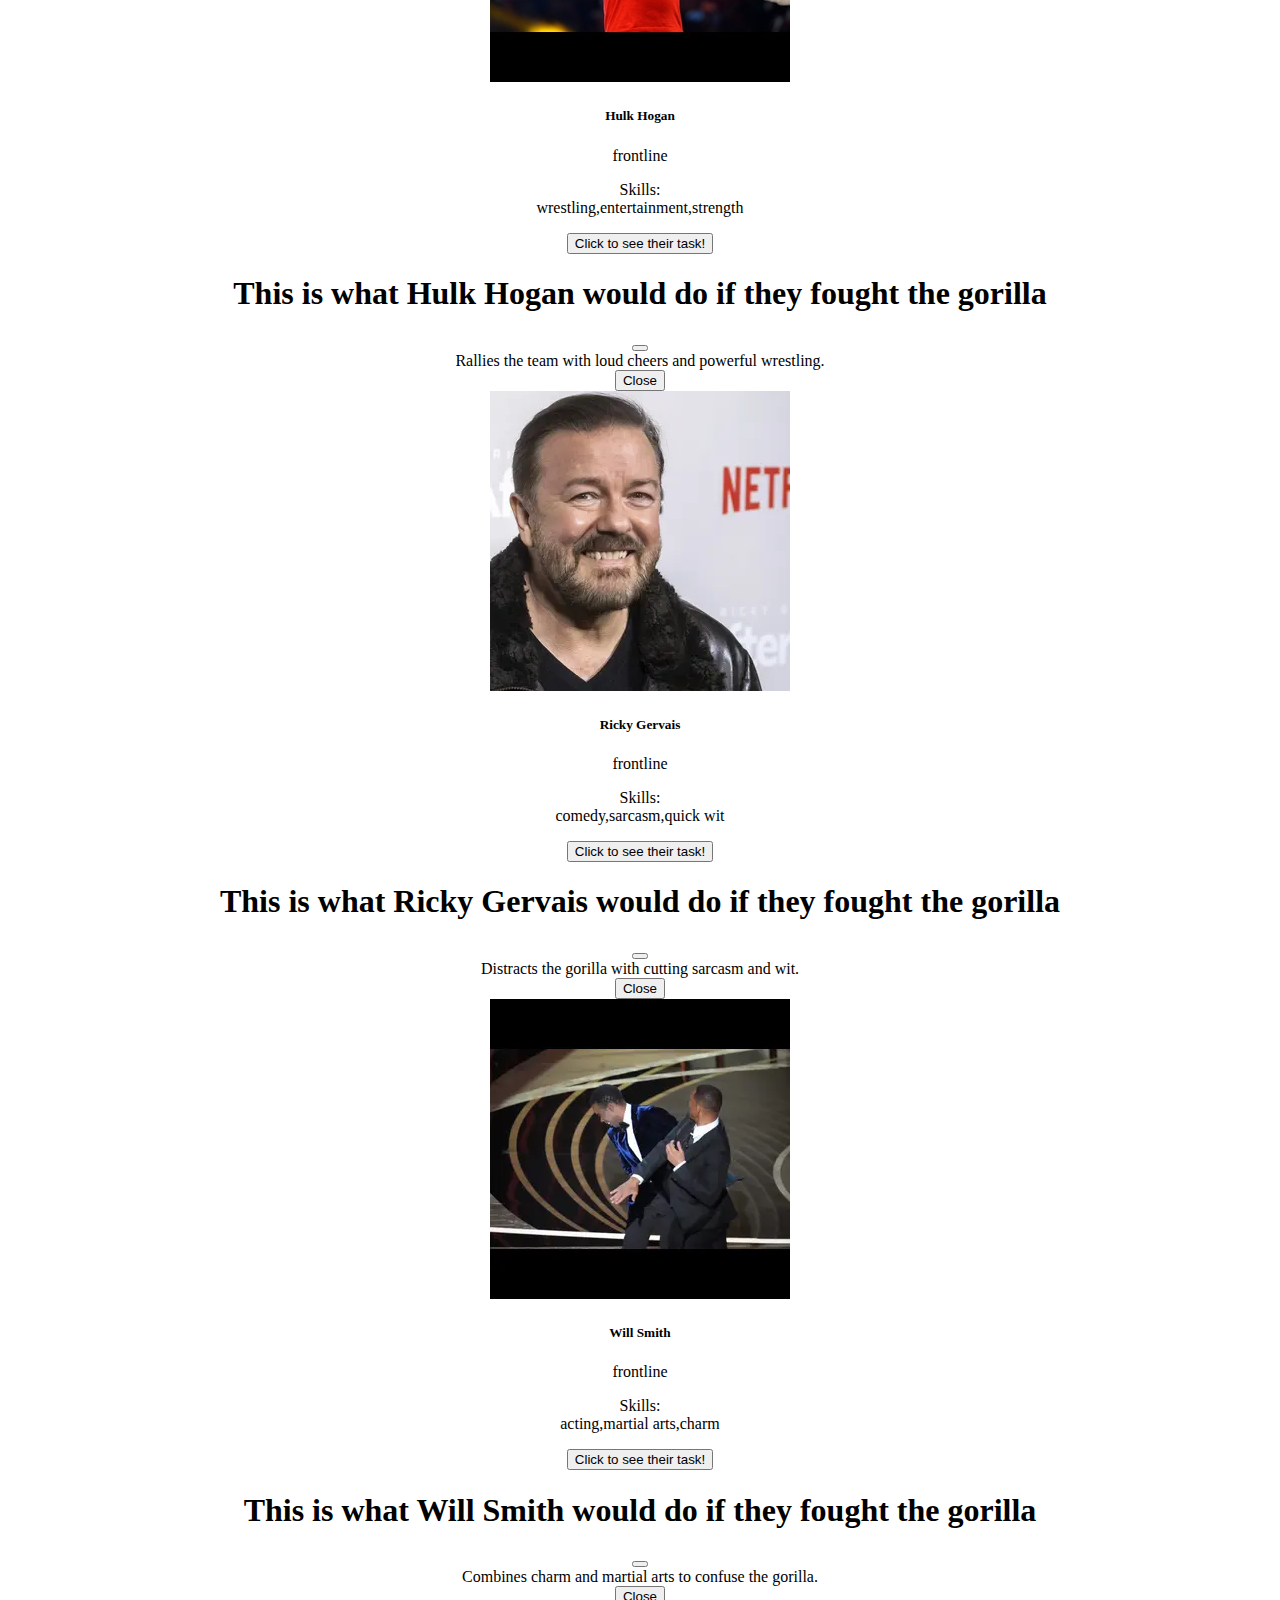
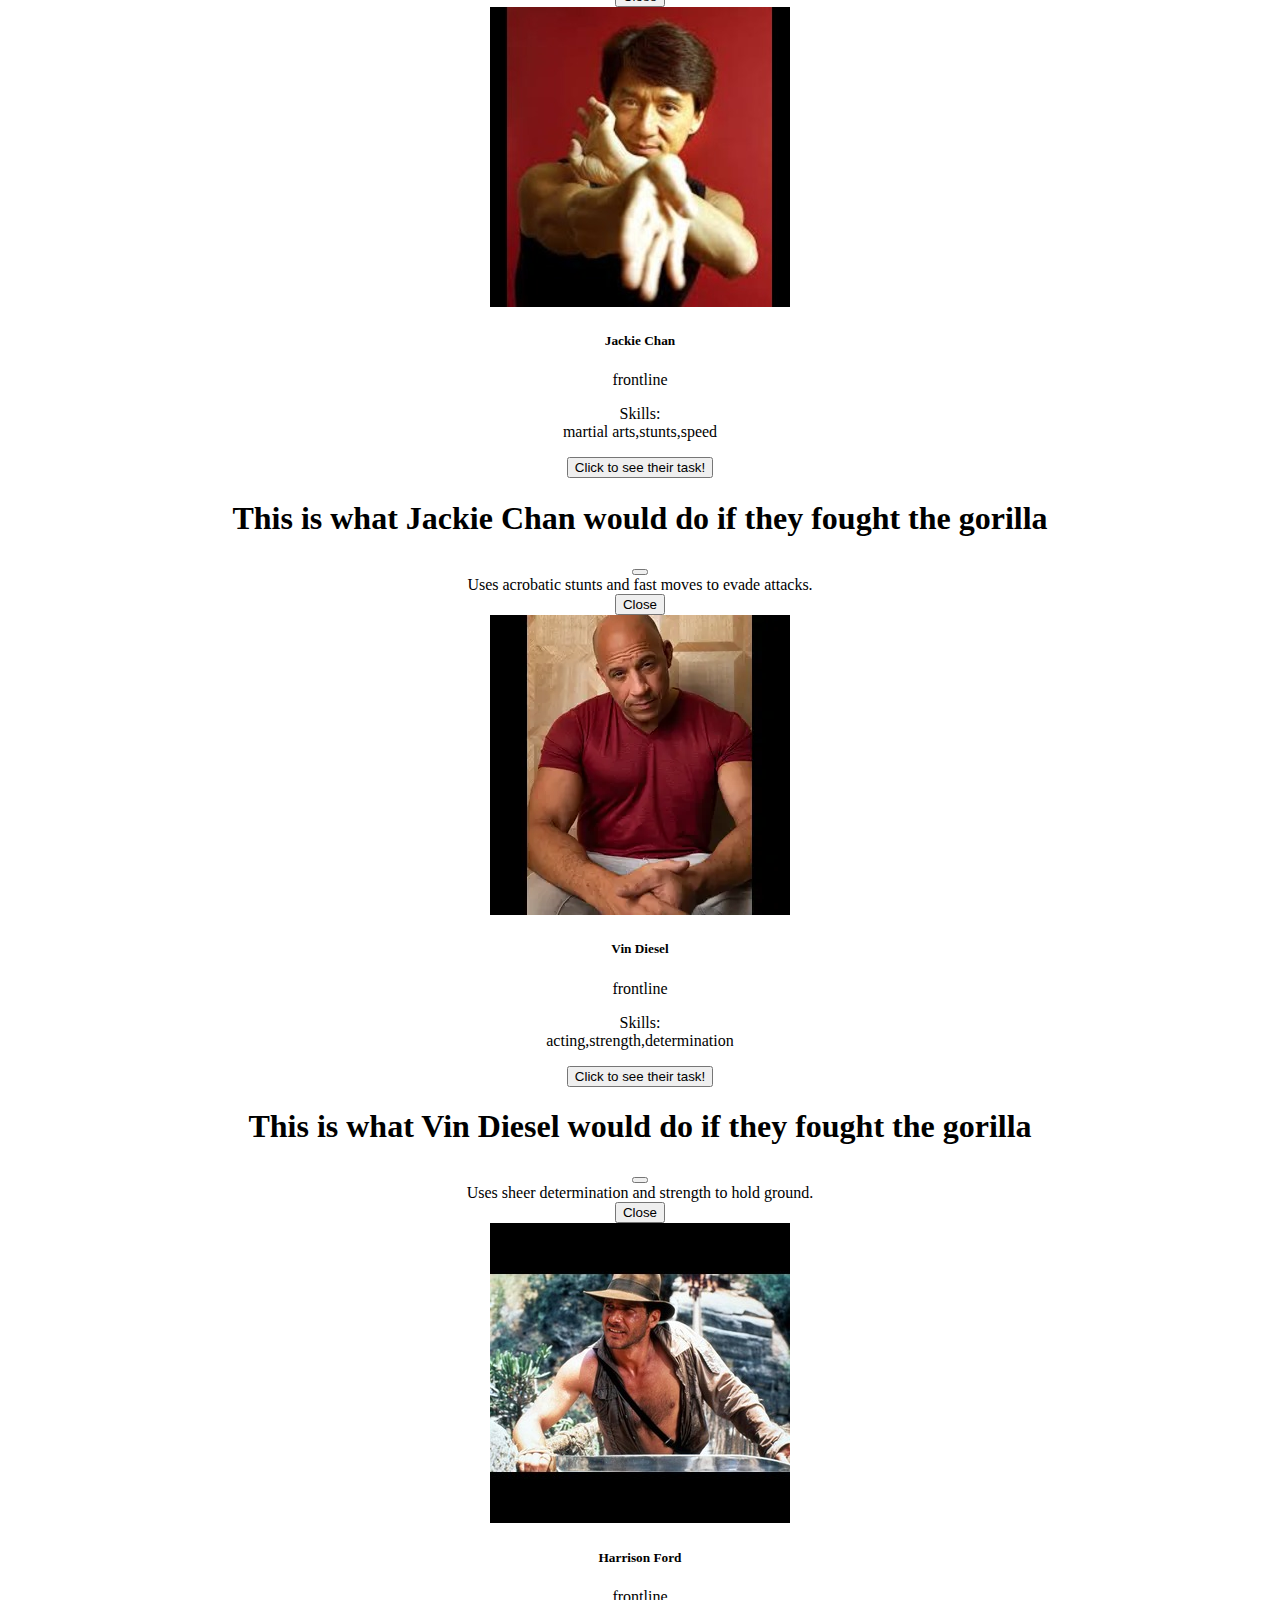
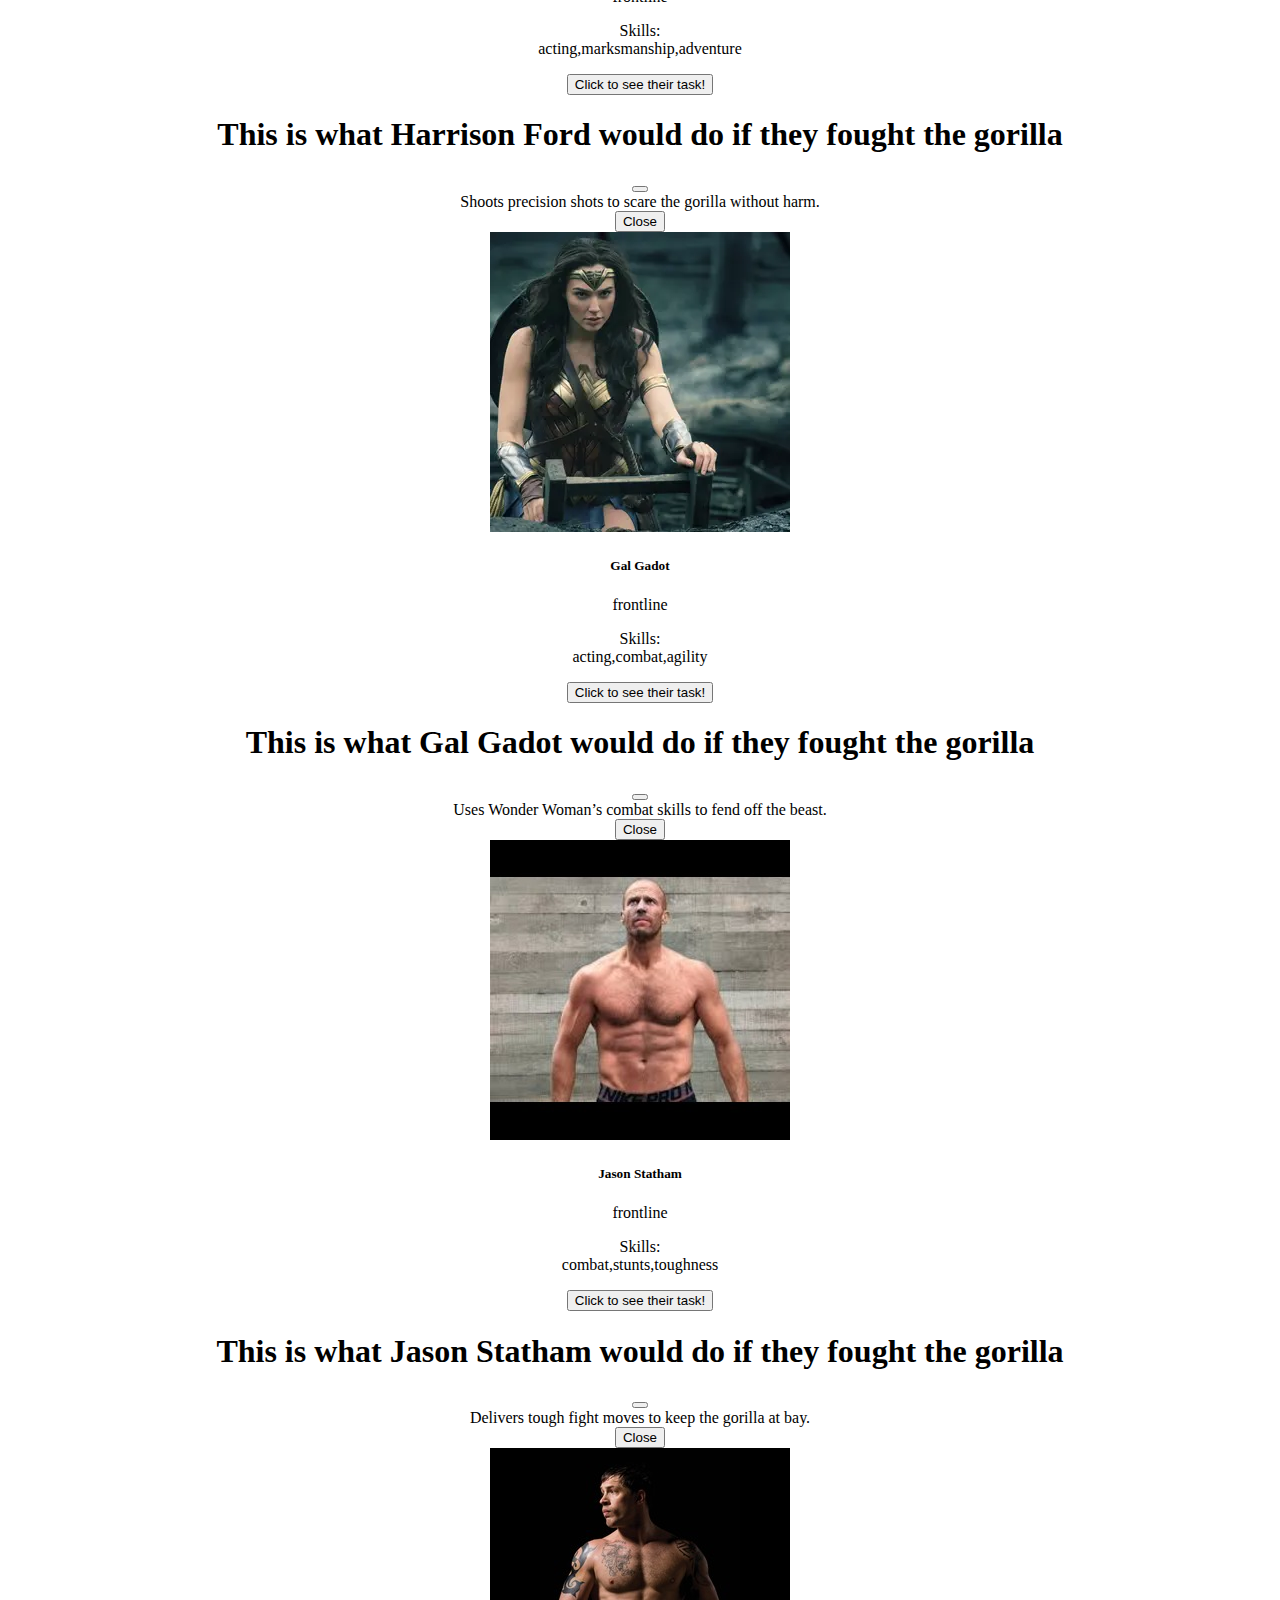
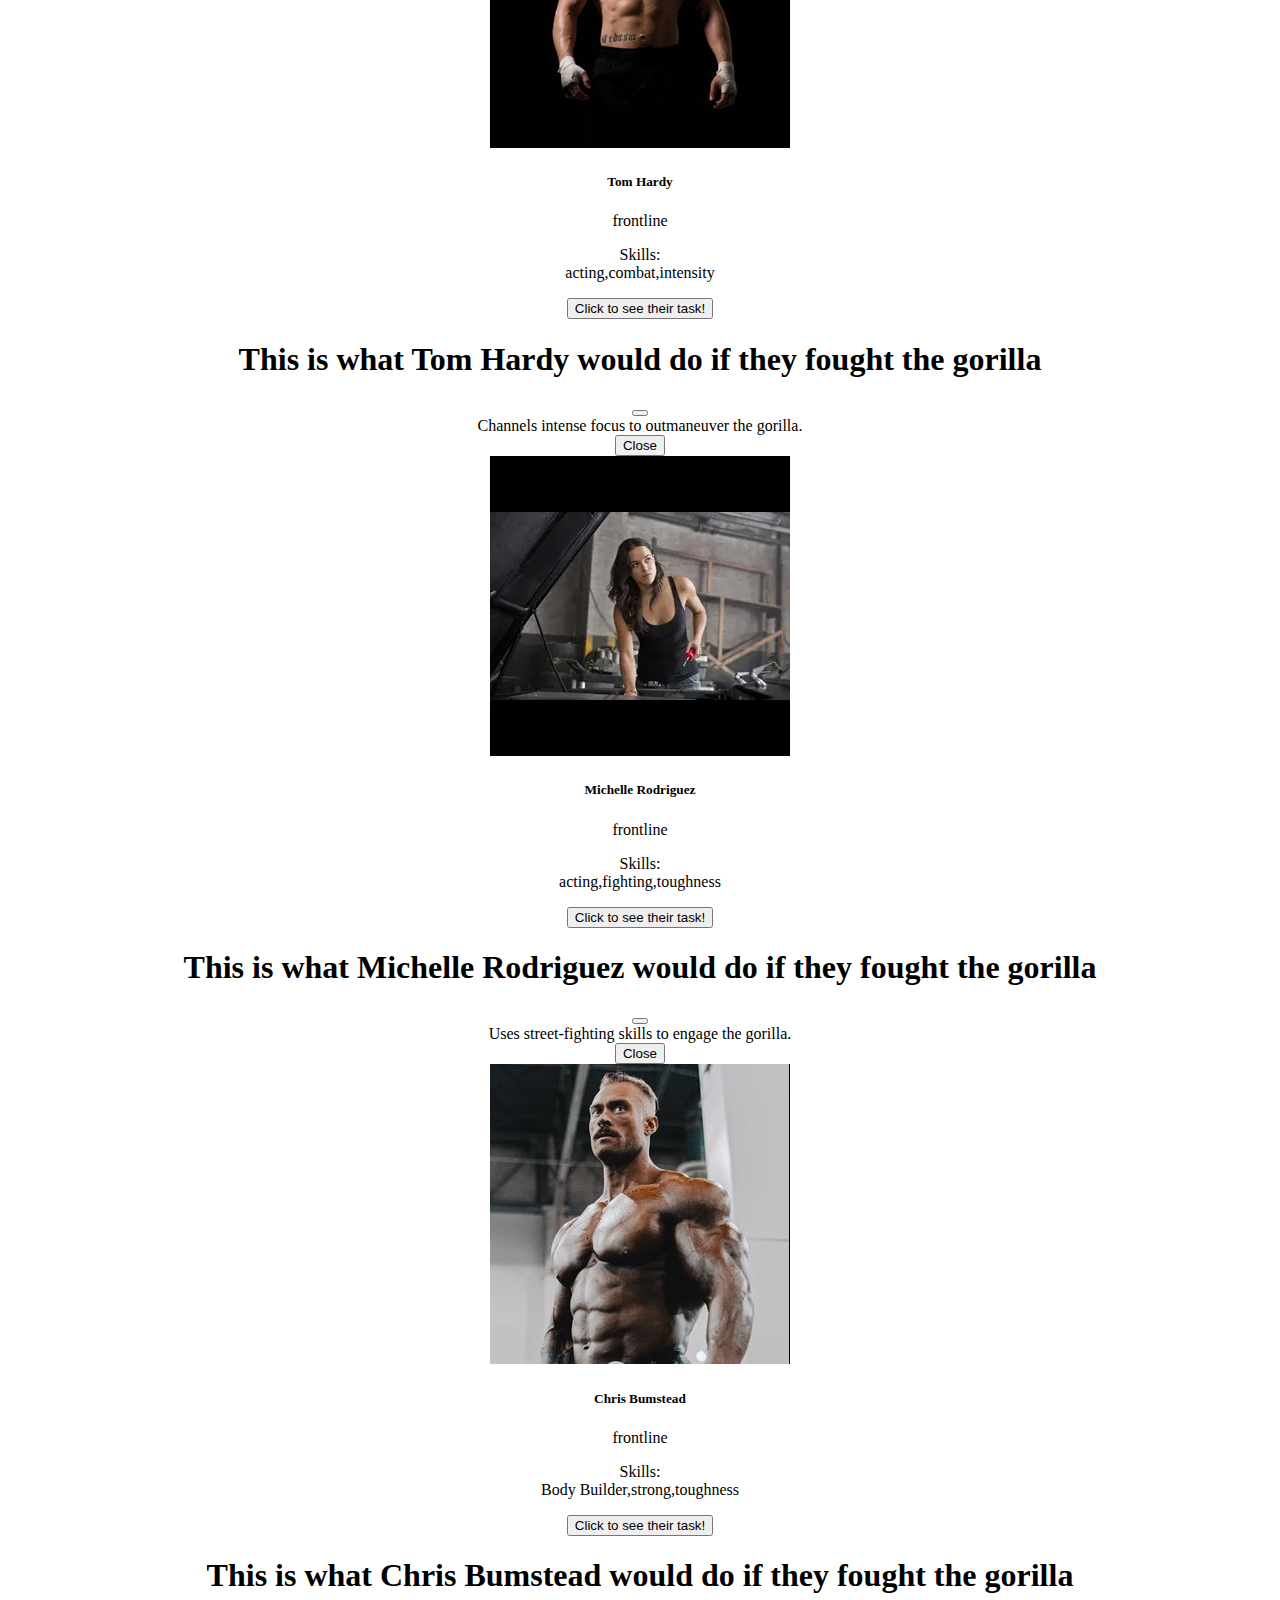
<file: roster.html>
<!doctype html>
<html lang="en">
    <head>
        <title>100 Men vs. Gorilla</title>
        <!-- Required meta tags -->
        <meta charset="utf-8" />
        <meta
            name="viewport"
            content="width=device-width, initial-scale=1, shrink-to-fit=no"
        />

        <!-- Bootstrap CSS v5.2.1 -->
        <link
            href="https://cdn.jsdelivr.net/npm/bootstrap@5.3.2/dist/css/bootstrap.min.css"
            rel="stylesheet"
            integrity="sha384-T3c6CoIi6uLrA9TneNEoa7RxnatzjcDSCmG1MXxSR1GAsXEV/Dwwykc2MPK8M2HN"
            crossorigin="anonymous"
        />
        <link rel="stylesheet" href="style.css">
    </head>

    <body>
        <header>
           <nav class="navbar navbar-expand-lg navbar-light bg-light">
  <div class="container-fluid">
    <a class="navbar-brand" href="index.html">Home</a>
    <button class="navbar-toggler" type="button" data-bs-toggle="collapse" data-bs-target="#navbarNavAltMarkup" aria-controls="navbarNavAltMarkup" aria-expanded="false" aria-label="Toggle navigation">
      <span class="navbar-toggler-icon"></span>
    </button>
    <div class="collapse navbar-collapse" id="navbarNavAltMarkup">
      <div class="navbar-nav">
        <a class="nav-link active" aria-current="page" href="roster.html">Roster</a>
 
      </div>
    </div>
  </div>
</nav>
        </header>
        <main class="container">
<div id="rosterGrid" class="row g-3">
</div>
 <div class="row align-items-center">
      <div class="col-md-6 mb-4">
        <img
          src="img/gorilla.jpeg"
          alt="Gorilla"
          class="img-fluid rounded shadow"
        />
      </div>
      <div class="col-md-6">
        <h1>About the Gorilla</h1>
        <p>
          The gorilla is the largest living primate and is known for its impressive strength, intelligence, and social behavior. Native to the forests of central Africa, gorillas live in family groups led by a dominant male called a silverback.
        </p>
        <p>
          Gorillas primarily eat vegetation, including leaves, stems, fruit, and flowers. Despite their size and power, they are generally gentle creatures, spending most of their time foraging and resting.
        </p>
        <p>
          In the context of our team roster battle, the gorilla represents a powerful challenge, testing the skills and strategies of our team members.
        </p>
      </div>
    </div>
        </main>
        <footer>
            <!-- place footer here -->
        </footer>
        <!-- Bootstrap JavaScript Libraries -->
        <script
            src="https://cdn.jsdelivr.net/npm/@popperjs/core@2.11.8/dist/umd/popper.min.js"
            integrity="sha384-I7E8VVD/ismYTF4hNIPjVp/Zjvgyol6VFvRkX/vR+Vc4jQkC+hVqc2pM8ODewa9r"
            crossorigin="anonymous"
        ></script>

        <script
            src="https://cdn.jsdelivr.net/npm/bootstrap@5.3.2/dist/js/bootstrap.min.js"
            integrity="sha384-BBtl+eGJRgqQAUMxJ7pMwbEyER4l1g+O15P+16Ep7Q9Q+zqX6gSbd85u4mG4QzX+"
            crossorigin="anonymous"
        ></script>
        <script src="players.js"></script>
        <script src="rosters.js"></script>
    </body>
</html>
</file>
<file: style.css>
#rosterGrid{
border-radius: 25px;
    color: black;
    margin: 15px;
    text-align: center;
}
</file>
